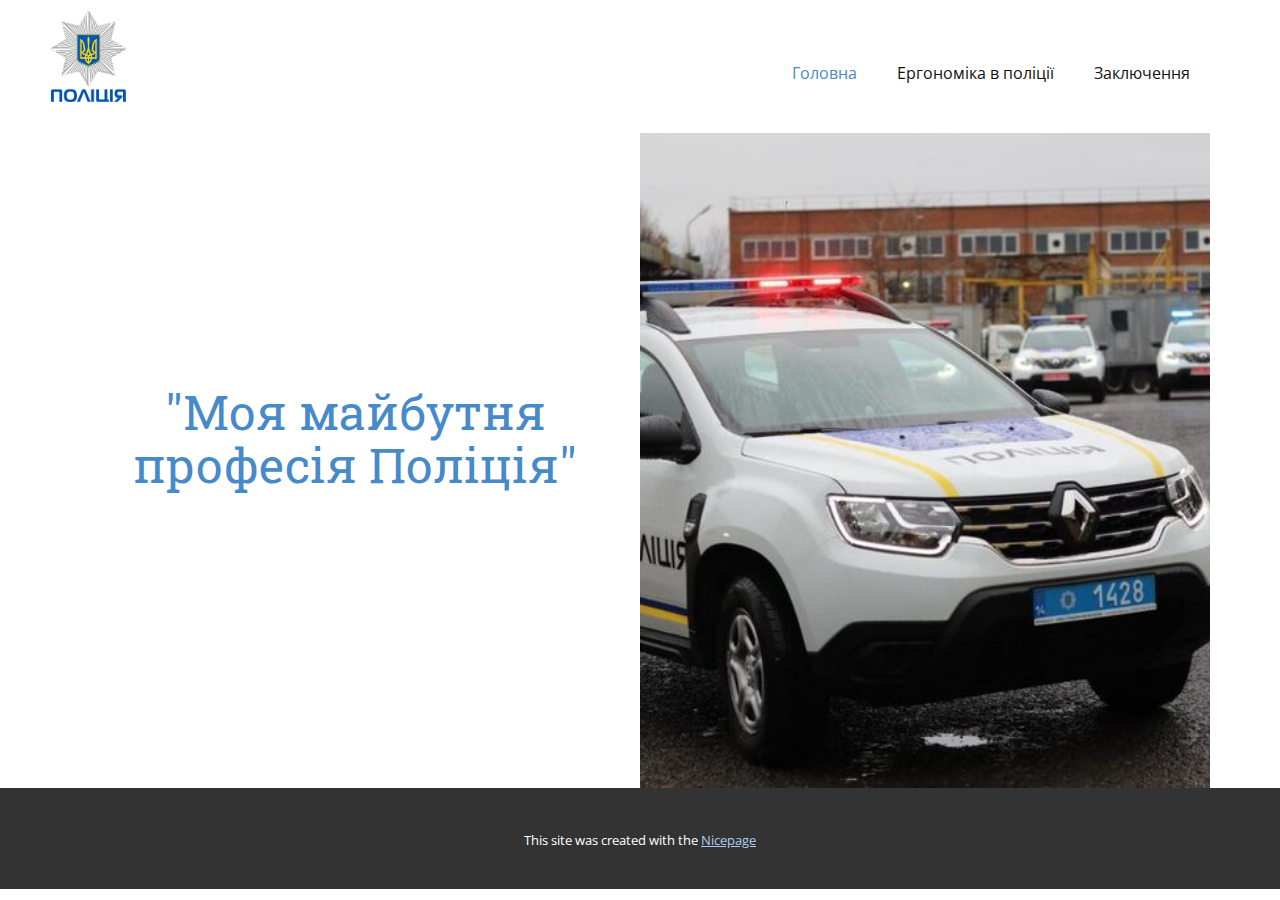
<file: site/Site1/index.html>
<!DOCTYPE html>
<html style="font-size: 16px;" lang="ru"><head>
    <meta name="viewport" content="width=device-width, initial-scale=1.0">
    <meta charset="utf-8">
    <meta name="keywords" content="​Моя майбутня професія Поліція">
    <meta name="description" content="">
    <title>Головна</title>
    <link rel="stylesheet" href="nicepage.css" media="screen">
<link rel="stylesheet" href="Головна.css" media="screen">
    <script class="u-script" type="text/javascript" src="jquery.js" defer=""></script>
    <script class="u-script" type="text/javascript" src="nicepage.js" defer=""></script>
    <meta name="generator" content="Nicepage 6.9.2, nicepage.com">
    <link id="u-theme-google-font" rel="stylesheet" href="https://fonts.googleapis.com/css?family=Roboto:100,100i,300,300i,400,400i,500,500i,700,700i,900,900i|Open+Sans:300,300i,400,400i,500,500i,600,600i,700,700i,800,800i">
    <link id="u-page-google-font" rel="stylesheet" href="https://fonts.googleapis.com/css?family=Roboto+Slab:100,200,300,400,500,600,700,800,900">
    
    
    
    <script type="application/ld+json">{
		"@context": "http://schema.org",
		"@type": "Organization",
		"name": "",
		"logo": "images/images.png"
}</script>
    <meta name="theme-color" content="#478ac9">
    <meta property="og:title" content="Головна">
    <meta property="og:type" content="website">
  <meta data-intl-tel-input-cdn-path="intlTelInput/"></head>
  <body data-home-page="Головна.html" data-home-page-title="Головна" data-path-to-root="./" data-include-products="false" class="u-body u-xl-mode" data-lang="ru"><header class=" u-border-no-bottom u-border-no-left u-border-no-right u-border-no-top u-clearfix u-header u-section-row-container" id="sec-21a7" style="background-image: none"><div class="u-section-rows">
        <div class="u-clearfix u-section-row" data-animation-name="" data-animation-duration="0" data-animation-delay="0" data-animation-direction="" id="sec-7ed1">
          <div class="u-clearfix u-sheet u-sheet-1">
            <a href="#" class="u-image u-logo u-image-1" data-image-width="204" data-image-height="247">
              <img src="images/images.png" class="u-logo-image u-logo-image-1">
            </a>
            <nav class="u-menu u-menu-one-level u-offcanvas u-menu-1">
              <div class="menu-collapse" style="font-size: 1rem; letter-spacing: 0px;">
                <a class="u-button-style u-custom-left-right-menu-spacing u-custom-padding-bottom u-custom-top-bottom-menu-spacing u-nav-link u-text-active-palette-1-base u-text-hover-palette-2-base" href="#">
                  <svg class="u-svg-link" viewBox="0 0 24 24"><use xlink:href="#menu-hamburger"></use></svg>
                  <svg class="u-svg-content" version="1.1" id="menu-hamburger" viewBox="0 0 16 16" x="0px" y="0px" xmlns:xlink="http://www.w3.org/1999/xlink" xmlns="http://www.w3.org/2000/svg"><g><rect y="1" width="16" height="2"></rect><rect y="7" width="16" height="2"></rect><rect y="13" width="16" height="2"></rect>
</g></svg>
                </a>
              </div>
              <div class="u-custom-menu u-nav-container">
                <ul class="u-nav u-unstyled u-nav-1"><li class="u-nav-item"><a class="u-button-style u-nav-link u-text-active-palette-1-base u-text-hover-palette-2-base" href="Головна.html" style="padding: 10px 20px;">Головна</a>
</li><li class="u-nav-item"><a class="u-button-style u-nav-link u-text-active-palette-1-base u-text-hover-palette-2-base" href="Ергономіка-в-поліції.html" style="padding: 10px 20px;">Ергономіка в поліції</a>
</li><li class="u-nav-item"><a class="u-button-style u-nav-link u-text-active-palette-1-base u-text-hover-palette-2-base" href="Заключення.html" style="padding: 10px 20px;">Заключення</a>
</li></ul>
              </div>
              <div class="u-custom-menu u-nav-container-collapse">
                <div class="u-black u-container-style u-inner-container-layout u-opacity u-opacity-95 u-sidenav">
                  <div class="u-inner-container-layout u-sidenav-overflow">
                    <div class="u-menu-close"></div>
                    <ul class="u-align-center u-nav u-popupmenu-items u-unstyled u-nav-2"><li class="u-nav-item"><a class="u-button-style u-nav-link" href="Головна.html">Головна</a>
</li><li class="u-nav-item"><a class="u-button-style u-nav-link" href="Ергономіка-в-поліції.html">Ергономіка в поліції</a>
</li><li class="u-nav-item"><a class="u-button-style u-nav-link" href="Заключення.html">Заключення</a>
</li></ul>
                  </div>
                </div>
                <div class="u-black u-menu-overlay u-opacity u-opacity-70"></div>
              </div>
            </nav>
          </div>
          
          
          
          
          
        </div>
        <div class="u-section-row" id="sec-7596">
          <div class="u-clearfix u-sheet u-sheet-2"></div>
          
          
          
          
          
        </div>
      </div></header> 
    <section class="u-clearfix u-container-align-center u-section-1" id="sec-7d89">
      <div class="u-clearfix u-sheet u-sheet-1">
        <div class="data-layout-selected u-clearfix u-expanded-width u-gutter-0 u-layout-wrap u-layout-wrap-1">
          <div class="u-layout" style="">
            <div class="u-layout-row" style="">
              <div class="u-align-center u-container-align-center u-container-style u-layout-cell u-left-cell u-size-30 u-size-xs-60 u-white u-layout-cell-1" src="">
                <div class="u-container-layout u-container-layout-1">
                  <h2 class="u-align-center u-custom-font u-font-roboto-slab u-text u-text-palette-1-base u-text-1">"Моя майбутня професія Поліція" </h2>
                </div>
              </div>
              <div class="u-align-center u-container-style u-image u-layout-cell u-right-cell u-size-30 u-size-xs-60 u-image-1" src="" data-image-width="843" data-image-height="500">
                <div class="u-container-layout u-valign-middle u-container-layout-2" src=""></div>
              </div>
            </div>
          </div>
        </div>
      </div>
    </section>
    
    
    
    
    <section class="u-backlink u-clearfix u-grey-80">
      <p class="u-text">
        <span>This site was created with the </span>
        <a class="u-link" href="https://nicepage.com/" target="_blank" rel="nofollow">
          <span>Nicepage</span>
        </a>
      </p>
    </section>
  
</body></html>
</file>
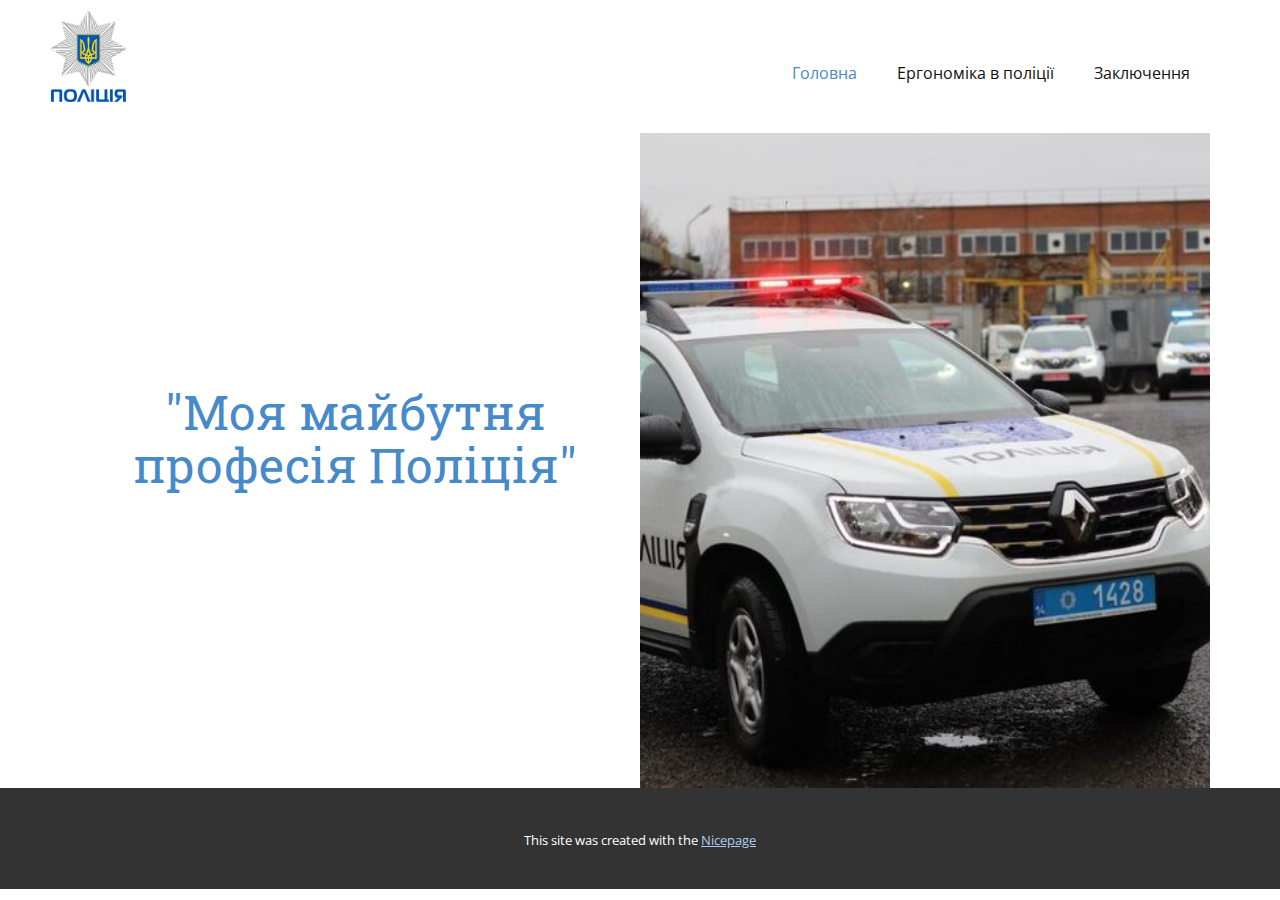
<file: site/Site1/Головна.html>
<!DOCTYPE html>
<html style="font-size: 16px;" lang="ru"><head>
    <meta name="viewport" content="width=device-width, initial-scale=1.0">
    <meta charset="utf-8">
    <meta name="keywords" content="​Моя майбутня професія Поліція">
    <meta name="description" content="">
    <title>Головна</title>
    <link rel="stylesheet" href="nicepage.css" media="screen">
<link rel="stylesheet" href="Головна.css" media="screen">
    <script class="u-script" type="text/javascript" src="jquery.js" defer=""></script>
    <script class="u-script" type="text/javascript" src="nicepage.js" defer=""></script>
    <meta name="generator" content="Nicepage 6.9.2, nicepage.com">
    <link id="u-theme-google-font" rel="stylesheet" href="https://fonts.googleapis.com/css?family=Roboto:100,100i,300,300i,400,400i,500,500i,700,700i,900,900i|Open+Sans:300,300i,400,400i,500,500i,600,600i,700,700i,800,800i">
    <link id="u-page-google-font" rel="stylesheet" href="https://fonts.googleapis.com/css?family=Roboto+Slab:100,200,300,400,500,600,700,800,900">
    
    
    
    <script type="application/ld+json">{
		"@context": "http://schema.org",
		"@type": "Organization",
		"name": "",
		"logo": "images/images.png"
}</script>
    <meta name="theme-color" content="#478ac9">
    <meta property="og:title" content="Головна">
    <meta property="og:type" content="website">
  <meta data-intl-tel-input-cdn-path="intlTelInput/"></head>
  <body data-path-to-root="./" data-include-products="false" class="u-body u-xl-mode" data-lang="ru"><header class=" u-border-no-bottom u-border-no-left u-border-no-right u-border-no-top u-clearfix u-header u-section-row-container" id="sec-21a7" style="background-image: none"><div class="u-section-rows">
        <div class="u-clearfix u-section-row" data-animation-name="" data-animation-duration="0" data-animation-delay="0" data-animation-direction="" id="sec-7ed1">
          <div class="u-clearfix u-sheet u-sheet-1">
            <a href="#" class="u-image u-logo u-image-1" data-image-width="204" data-image-height="247">
              <img src="images/images.png" class="u-logo-image u-logo-image-1">
            </a>
            <nav class="u-menu u-menu-one-level u-offcanvas u-menu-1">
              <div class="menu-collapse" style="font-size: 1rem; letter-spacing: 0px;">
                <a class="u-button-style u-custom-left-right-menu-spacing u-custom-padding-bottom u-custom-top-bottom-menu-spacing u-nav-link u-text-active-palette-1-base u-text-hover-palette-2-base" href="#">
                  <svg class="u-svg-link" viewBox="0 0 24 24"><use xlink:href="#menu-hamburger"></use></svg>
                  <svg class="u-svg-content" version="1.1" id="menu-hamburger" viewBox="0 0 16 16" x="0px" y="0px" xmlns:xlink="http://www.w3.org/1999/xlink" xmlns="http://www.w3.org/2000/svg"><g><rect y="1" width="16" height="2"></rect><rect y="7" width="16" height="2"></rect><rect y="13" width="16" height="2"></rect>
</g></svg>
                </a>
              </div>
              <div class="u-custom-menu u-nav-container">
                <ul class="u-nav u-unstyled u-nav-1"><li class="u-nav-item"><a class="u-button-style u-nav-link u-text-active-palette-1-base u-text-hover-palette-2-base" href="Головна.html" style="padding: 10px 20px;">Головна</a>
</li><li class="u-nav-item"><a class="u-button-style u-nav-link u-text-active-palette-1-base u-text-hover-palette-2-base" href="Ергономіка-в-поліції.html" style="padding: 10px 20px;">Ергономіка в поліції</a>
</li><li class="u-nav-item"><a class="u-button-style u-nav-link u-text-active-palette-1-base u-text-hover-palette-2-base" href="Заключення.html" style="padding: 10px 20px;">Заключення</a>
</li></ul>
              </div>
              <div class="u-custom-menu u-nav-container-collapse">
                <div class="u-black u-container-style u-inner-container-layout u-opacity u-opacity-95 u-sidenav">
                  <div class="u-inner-container-layout u-sidenav-overflow">
                    <div class="u-menu-close"></div>
                    <ul class="u-align-center u-nav u-popupmenu-items u-unstyled u-nav-2"><li class="u-nav-item"><a class="u-button-style u-nav-link" href="Головна.html">Головна</a>
</li><li class="u-nav-item"><a class="u-button-style u-nav-link" href="Ергономіка-в-поліції.html">Ергономіка в поліції</a>
</li><li class="u-nav-item"><a class="u-button-style u-nav-link" href="Заключення.html">Заключення</a>
</li></ul>
                  </div>
                </div>
                <div class="u-black u-menu-overlay u-opacity u-opacity-70"></div>
              </div>
            </nav>
          </div>
          
          
          
          
          
        </div>
        <div class="u-section-row" id="sec-7596">
          <div class="u-clearfix u-sheet u-sheet-2"></div>
          
          
          
          
          
        </div>
      </div></header> 
    <section class="u-clearfix u-container-align-center u-section-1" id="sec-7d89">
      <div class="u-clearfix u-sheet u-sheet-1">
        <div class="data-layout-selected u-clearfix u-expanded-width u-gutter-0 u-layout-wrap u-layout-wrap-1">
          <div class="u-layout" style="">
            <div class="u-layout-row" style="">
              <div class="u-align-center u-container-align-center u-container-style u-layout-cell u-left-cell u-size-30 u-size-xs-60 u-white u-layout-cell-1" src="">
                <div class="u-container-layout u-container-layout-1">
                  <h2 class="u-align-center u-custom-font u-font-roboto-slab u-text u-text-palette-1-base u-text-1">"Моя майбутня професія Поліція" </h2>
                </div>
              </div>
              <div class="u-align-center u-container-style u-image u-layout-cell u-right-cell u-size-30 u-size-xs-60 u-image-1" src="" data-image-width="843" data-image-height="500">
                <div class="u-container-layout u-valign-middle u-container-layout-2" src=""></div>
              </div>
            </div>
          </div>
        </div>
      </div>
    </section>
    
    
    
    
    <section class="u-backlink u-clearfix u-grey-80">
      <p class="u-text">
        <span>This site was created with the </span>
        <a class="u-link" href="https://nicepage.com/" target="_blank" rel="nofollow">
          <span>Nicepage</span>
        </a>
      </p>
    </section>
  
</body></html>
</file>
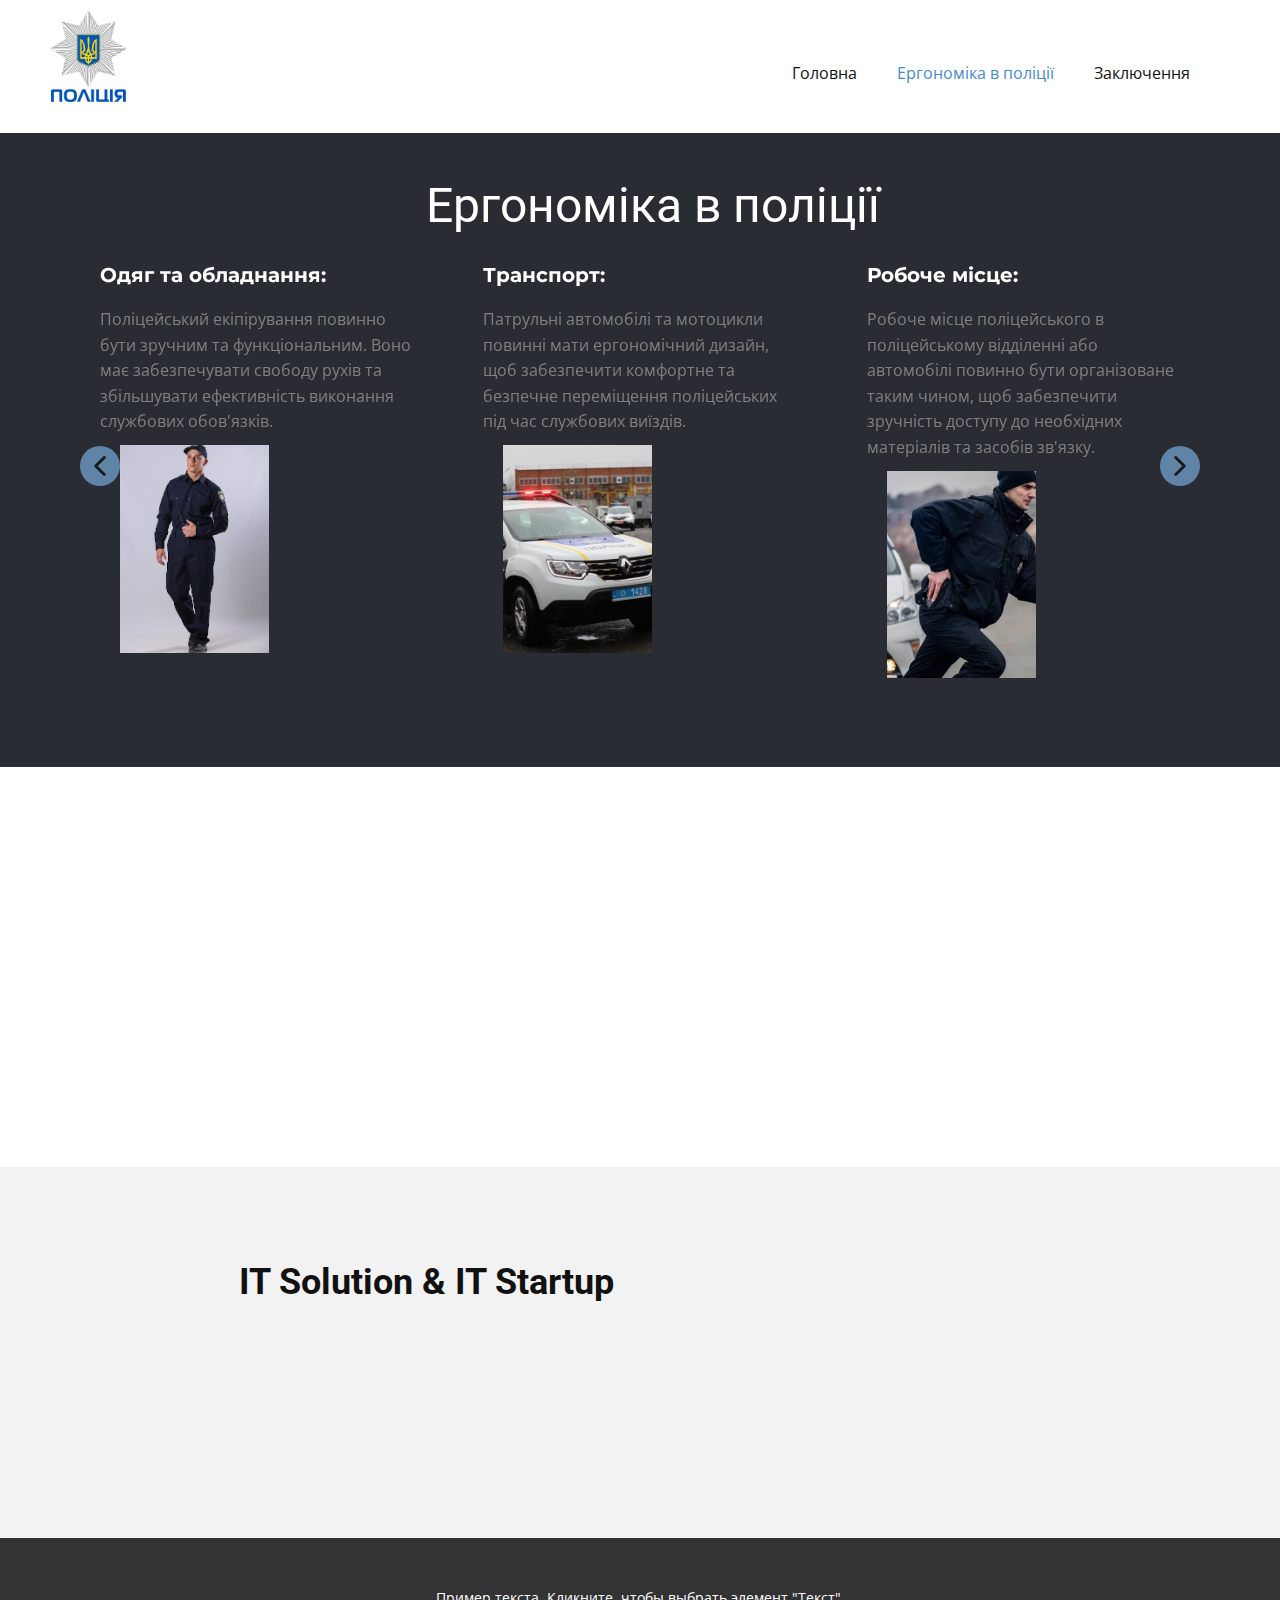
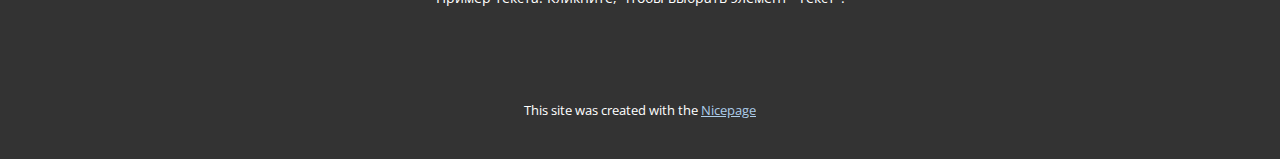
<file: site/Site1/Ергономіка-в-поліції.html>
<!DOCTYPE html>
<html style="font-size: 16px;" lang="ru"><head>
    <meta name="viewport" content="width=device-width, initial-scale=1.0">
    <meta charset="utf-8">
    <meta name="keywords" content="​​Ергономіка в поліції">
    <meta name="description" content="">
    <title>Ергономіка в поліції</title>
    <link rel="stylesheet" href="nicepage.css" media="screen">
<link rel="stylesheet" href="Ергономіка-в-поліції.css" media="screen">
    <script class="u-script" type="text/javascript" src="jquery.js" defer=""></script>
    <script class="u-script" type="text/javascript" src="nicepage.js" defer=""></script>
    <meta name="generator" content="Nicepage 6.9.2, nicepage.com">
    <link id="u-theme-google-font" rel="stylesheet" href="https://fonts.googleapis.com/css?family=Roboto:100,100i,300,300i,400,400i,500,500i,700,700i,900,900i|Open+Sans:300,300i,400,400i,500,500i,600,600i,700,700i,800,800i">
    <link id="u-page-google-font" rel="stylesheet" href="https://fonts.googleapis.com/css?family=Montserrat:100,100i,200,200i,300,300i,400,400i,500,500i,600,600i,700,700i,800,800i,900,900i">
    
    
    
    
    
    <script type="application/ld+json">{
		"@context": "http://schema.org",
		"@type": "Organization",
		"name": "",
		"logo": "images/images.png"
}</script>
    <meta name="theme-color" content="#478ac9">
    <meta property="og:title" content="Ергономіка в поліції">
    <meta property="og:type" content="website">
  <meta data-intl-tel-input-cdn-path="intlTelInput/"></head>
  <body data-path-to-root="./" data-include-products="false" class="u-body u-xl-mode" data-lang="ru"><header class=" u-border-no-bottom u-border-no-left u-border-no-right u-border-no-top u-clearfix u-header u-section-row-container" id="sec-21a7" style="background-image: none"><div class="u-section-rows">
        <div class="u-clearfix u-section-row" data-animation-name="" data-animation-duration="0" data-animation-delay="0" data-animation-direction="" id="sec-7ed1">
          <div class="u-clearfix u-sheet u-sheet-1">
            <a href="#" class="u-image u-logo u-image-1" data-image-width="204" data-image-height="247">
              <img src="images/images.png" class="u-logo-image u-logo-image-1">
            </a>
            <nav class="u-menu u-menu-one-level u-offcanvas u-menu-1">
              <div class="menu-collapse" style="font-size: 1rem; letter-spacing: 0px;">
                <a class="u-button-style u-custom-left-right-menu-spacing u-custom-padding-bottom u-custom-top-bottom-menu-spacing u-nav-link u-text-active-palette-1-base u-text-hover-palette-2-base" href="#">
                  <svg class="u-svg-link" viewBox="0 0 24 24"><use xlink:href="#menu-hamburger"></use></svg>
                  <svg class="u-svg-content" version="1.1" id="menu-hamburger" viewBox="0 0 16 16" x="0px" y="0px" xmlns:xlink="http://www.w3.org/1999/xlink" xmlns="http://www.w3.org/2000/svg"><g><rect y="1" width="16" height="2"></rect><rect y="7" width="16" height="2"></rect><rect y="13" width="16" height="2"></rect>
</g></svg>
                </a>
              </div>
              <div class="u-custom-menu u-nav-container">
                <ul class="u-nav u-unstyled u-nav-1"><li class="u-nav-item"><a class="u-button-style u-nav-link u-text-active-palette-1-base u-text-hover-palette-2-base" href="Головна.html" style="padding: 10px 20px;">Головна</a>
</li><li class="u-nav-item"><a class="u-button-style u-nav-link u-text-active-palette-1-base u-text-hover-palette-2-base" href="Ергономіка-в-поліції.html" style="padding: 10px 20px;">Ергономіка в поліції</a>
</li><li class="u-nav-item"><a class="u-button-style u-nav-link u-text-active-palette-1-base u-text-hover-palette-2-base" href="Заключення.html" style="padding: 10px 20px;">Заключення</a>
</li></ul>
              </div>
              <div class="u-custom-menu u-nav-container-collapse">
                <div class="u-black u-container-style u-inner-container-layout u-opacity u-opacity-95 u-sidenav">
                  <div class="u-inner-container-layout u-sidenav-overflow">
                    <div class="u-menu-close"></div>
                    <ul class="u-align-center u-nav u-popupmenu-items u-unstyled u-nav-2"><li class="u-nav-item"><a class="u-button-style u-nav-link" href="Головна.html">Головна</a>
</li><li class="u-nav-item"><a class="u-button-style u-nav-link" href="Ергономіка-в-поліції.html">Ергономіка в поліції</a>
</li><li class="u-nav-item"><a class="u-button-style u-nav-link" href="Заключення.html">Заключення</a>
</li></ul>
                  </div>
                </div>
                <div class="u-black u-menu-overlay u-opacity u-opacity-70"></div>
              </div>
            </nav>
          </div>
          
          
          
          
          
        </div>
        <div class="u-section-row" id="sec-7596">
          <div class="u-clearfix u-sheet u-sheet-2"></div>
          
          
          
          
          
        </div>
      </div></header>
    <section class="u-align-center u-clearfix u-palette-5-dark-3 u-section-1" id="carousel_327e">
      <div class="u-clearfix u-sheet u-sheet-1">
        <h2 class="u-align-center u-text u-text-default u-text-1" data-animation-name="customAnimationIn" data-animation-duration="1500" data-animation-delay="500"> Ергономіка в поліції</h2>
        <div class="u-expanded-width u-layout-horizontal u-list u-list-1">
          <div class="u-repeater u-repeater-1">
            <div class="u-container-style u-list-item u-repeater-item u-list-item-1" data-animation-name="customAnimationIn" data-animation-duration="1500" data-animation-delay="500">
              <div class="u-container-layout u-similar-container u-container-layout-1">
                <h3 class="u-align-left u-custom-font u-font-montserrat u-text u-text-default u-text-2"> Одяг та обладнання:</h3>
                <p class="u-align-left u-text u-text-default u-text-grey-50 u-text-3"> Поліцейський екіпірування повинно бути зручним та функціональним. Воно має забезпечувати свободу рухів та збільшувати ефективність виконання службових обов'язків.</p>
                <img class="u-image u-image-default u-image-1" src="images/unnamed.jpg" alt="" data-image-width="341" data-image-height="512">
              </div>
            </div>
            <div class="u-container-style u-list-item u-repeater-item u-list-item-2" data-animation-name="customAnimationIn" data-animation-duration="1500" data-animation-delay="500">
              <div class="u-container-layout u-similar-container u-container-layout-2">
                <h3 class="u-align-left u-custom-font u-font-montserrat u-text u-text-default u-text-4"> Транспорт:</h3>
                <p class="u-align-left u-text u-text-default u-text-grey-50 u-text-5"> Патрульні автомобілі та мотоцикли повинні мати ергономічний дизайн, щоб забезпечити комфортне та безпечне переміщення поліцейських під час службових виїздів.</p>
                <img class="u-image u-image-default u-image-2" src="images/1319858841429376575966701146304058750779797n-8fdd1ff7.jpg" alt="" data-image-width="843" data-image-height="500">
              </div>
            </div>
            <div class="u-container-style u-list-item u-repeater-item u-list-item-3" data-animation-name="customAnimationIn" data-animation-duration="1500" data-animation-delay="500">
              <div class="u-container-layout u-similar-container u-container-layout-3">
                <h3 class="u-align-left u-custom-font u-font-montserrat u-text u-text-default u-text-6"> Робоче місце:&nbsp;</h3>
                <p class="u-align-left u-text u-text-default u-text-grey-50 u-text-7">Р​обоче місце поліцейського в поліцейському відділенні або автомобілі повинно бути організоване таким чином, щоб забезпечити зручність доступу до необхідних матеріалів та засобів зв'язку.</p>
                <img class="u-image u-image-default u-image-3" src="images/77b2930------_485x299.jpg" alt="" data-image-width="485" data-image-height="299">
              </div>
            </div>
          </div>
          <a class="u-absolute-vcenter u-gallery-nav u-gallery-nav-prev u-hidden-sm u-hidden-xs u-hover-white u-icon-circle u-opacity u-opacity-70 u-palette-1-light-1 u-spacing-10 u-text-body-color u-text-hover-black u-gallery-nav-1" href="#" role="button">
            <span aria-hidden="true">
              <svg viewBox="0 0 451.847 451.847"><path d="M97.141,225.92c0-8.095,3.091-16.192,9.259-22.366L300.689,9.27c12.359-12.359,32.397-12.359,44.751,0
c12.354,12.354,12.354,32.388,0,44.748L173.525,225.92l171.903,171.909c12.354,12.354,12.354,32.391,0,44.744
c-12.354,12.365-32.386,12.365-44.745,0l-194.29-194.281C100.226,242.115,97.141,234.018,97.141,225.92z"></path></svg>
            </span>
            <span class="sr-only">
              <svg viewBox="0 0 451.847 451.847"><path d="M97.141,225.92c0-8.095,3.091-16.192,9.259-22.366L300.689,9.27c12.359-12.359,32.397-12.359,44.751,0
c12.354,12.354,12.354,32.388,0,44.748L173.525,225.92l171.903,171.909c12.354,12.354,12.354,32.391,0,44.744
c-12.354,12.365-32.386,12.365-44.745,0l-194.29-194.281C100.226,242.115,97.141,234.018,97.141,225.92z"></path></svg>
            </span>
          </a>
          <a class="u-absolute-vcenter u-gallery-nav u-gallery-nav-next u-hidden-sm u-hidden-xs u-hover-white u-icon-circle u-opacity u-opacity-70 u-palette-1-light-1 u-spacing-10 u-text-body-color u-text-hover-black u-gallery-nav-2" href="#" role="button">
            <span aria-hidden="true">
              <svg viewBox="0 0 451.846 451.847"><path d="M345.441,248.292L151.154,442.573c-12.359,12.365-32.397,12.365-44.75,0c-12.354-12.354-12.354-32.391,0-44.744
L278.318,225.92L106.409,54.017c-12.354-12.359-12.354-32.394,0-44.748c12.354-12.359,32.391-12.359,44.75,0l194.287,194.284
c6.177,6.18,9.262,14.271,9.262,22.366C354.708,234.018,351.617,242.115,345.441,248.292z"></path></svg>
            </span>
            <span class="sr-only">
              <svg viewBox="0 0 451.846 451.847"><path d="M345.441,248.292L151.154,442.573c-12.359,12.365-32.397,12.365-44.75,0c-12.354-12.354-12.354-32.391,0-44.744
L278.318,225.92L106.409,54.017c-12.354-12.359-12.354-32.394,0-44.748c12.354-12.359,32.391-12.359,44.75,0l194.287,194.284
c6.177,6.18,9.262,14.271,9.262,22.366C354.708,234.018,351.617,242.115,345.441,248.292z"></path></svg>
            </span>
          </a>
        </div>
      </div>
    </section>
    <section class="u-clearfix u-section-2" id="sec-ca3e">
      <div class="u-clearfix u-sheet u-sheet-1"></div>
    </section>
    <section class="u-clearfix u-grey-5 u-section-3" id="sec-ee4c">
      <div class="u-clearfix u-sheet u-sheet-1">
        <h3 class="u-text u-text-1">IT Solution &amp; IT Startup</h3>
      </div>
    </section>
    
    
    
    <footer class="u-align-center u-clearfix u-footer u-grey-80 u-footer" id="sec-c55f"><div class="u-clearfix u-sheet u-sheet-1">
        <p class="u-small-text u-text u-text-variant u-text-1">Пример текста. Кликните, чтобы выбрать элемент "Текст".</p>
      </div></footer>
    <section class="u-backlink u-clearfix u-grey-80">
      <p class="u-text">
        <span>This site was created with the </span>
        <a class="u-link" href="https://nicepage.com/" target="_blank" rel="nofollow">
          <span>Nicepage</span>
        </a>
      </p>
    </section>
  
</body></html>
</file>
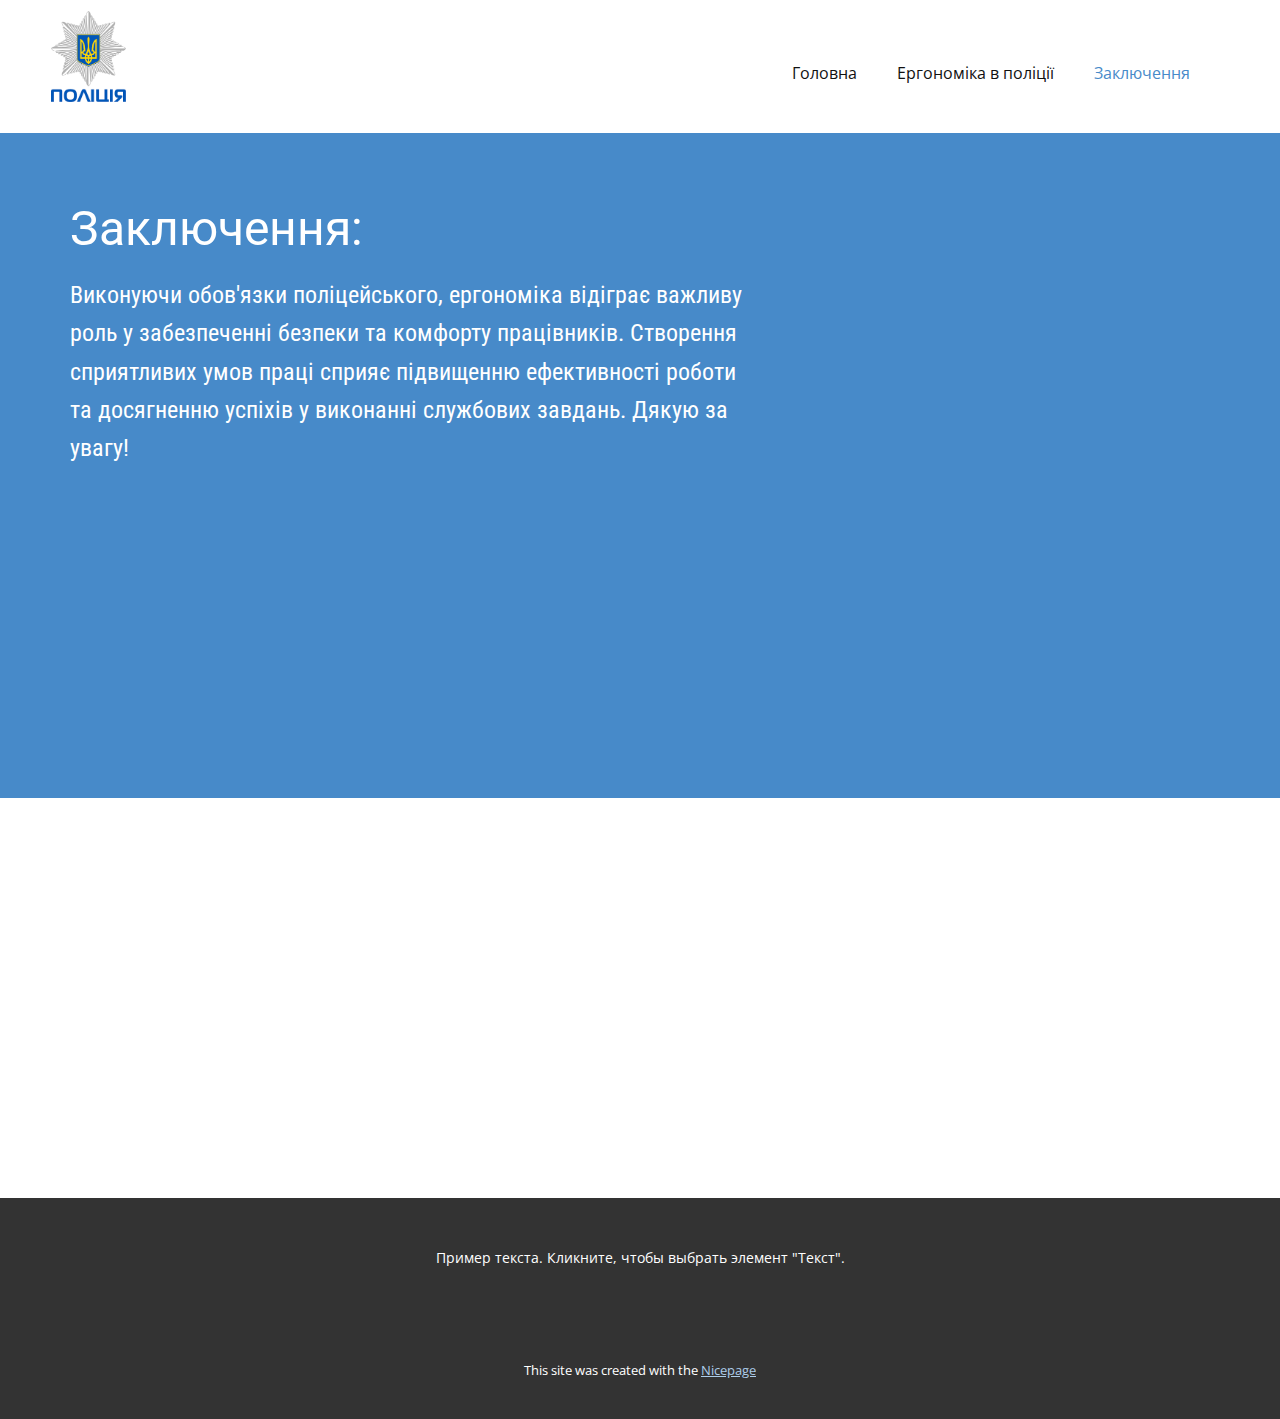
<file: site/Site1/Заключення.html>
<!DOCTYPE html>
<html style="font-size: 16px;" lang="ru"><head>
    <meta name="viewport" content="width=device-width, initial-scale=1.0">
    <meta charset="utf-8">
    <meta name="keywords" content="Заключення:">
    <meta name="description" content="">
    <title>Заключення</title>
    <link rel="stylesheet" href="nicepage.css" media="screen">
<link rel="stylesheet" href="Заключення.css" media="screen">
    <script class="u-script" type="text/javascript" src="jquery.js" defer=""></script>
    <script class="u-script" type="text/javascript" src="nicepage.js" defer=""></script>
    <meta name="generator" content="Nicepage 6.9.2, nicepage.com">
    <link id="u-theme-google-font" rel="stylesheet" href="https://fonts.googleapis.com/css?family=Roboto:100,100i,300,300i,400,400i,500,500i,700,700i,900,900i|Open+Sans:300,300i,400,400i,500,500i,600,600i,700,700i,800,800i">
    <link id="u-page-google-font" rel="stylesheet" href="https://fonts.googleapis.com/css?family=Roboto+Condensed:100,100i,200,200i,300,300i,400,400i,500,500i,600,600i,700,700i,800,800i,900,900i">
    
    
    
    
    <script type="application/ld+json">{
		"@context": "http://schema.org",
		"@type": "Organization",
		"name": "",
		"logo": "images/images.png"
}</script>
    <meta name="theme-color" content="#478ac9">
    <meta property="og:title" content="Заключення">
    <meta property="og:type" content="website">
  <meta data-intl-tel-input-cdn-path="intlTelInput/"></head>
  <body data-path-to-root="./" data-include-products="false" class="u-body u-xl-mode" data-lang="ru"><header class=" u-border-no-bottom u-border-no-left u-border-no-right u-border-no-top u-clearfix u-header u-section-row-container" id="sec-21a7" style="background-image: none"><div class="u-section-rows">
        <div class="u-clearfix u-section-row" data-animation-name="" data-animation-duration="0" data-animation-delay="0" data-animation-direction="" id="sec-7ed1">
          <div class="u-clearfix u-sheet u-sheet-1">
            <a href="#" class="u-image u-logo u-image-1" data-image-width="204" data-image-height="247">
              <img src="images/images.png" class="u-logo-image u-logo-image-1">
            </a>
            <nav class="u-menu u-menu-one-level u-offcanvas u-menu-1">
              <div class="menu-collapse" style="font-size: 1rem; letter-spacing: 0px;">
                <a class="u-button-style u-custom-left-right-menu-spacing u-custom-padding-bottom u-custom-top-bottom-menu-spacing u-nav-link u-text-active-palette-1-base u-text-hover-palette-2-base" href="#">
                  <svg class="u-svg-link" viewBox="0 0 24 24"><use xlink:href="#menu-hamburger"></use></svg>
                  <svg class="u-svg-content" version="1.1" id="menu-hamburger" viewBox="0 0 16 16" x="0px" y="0px" xmlns:xlink="http://www.w3.org/1999/xlink" xmlns="http://www.w3.org/2000/svg"><g><rect y="1" width="16" height="2"></rect><rect y="7" width="16" height="2"></rect><rect y="13" width="16" height="2"></rect>
</g></svg>
                </a>
              </div>
              <div class="u-custom-menu u-nav-container">
                <ul class="u-nav u-unstyled u-nav-1"><li class="u-nav-item"><a class="u-button-style u-nav-link u-text-active-palette-1-base u-text-hover-palette-2-base" href="Головна.html" style="padding: 10px 20px;">Головна</a>
</li><li class="u-nav-item"><a class="u-button-style u-nav-link u-text-active-palette-1-base u-text-hover-palette-2-base" href="Ергономіка-в-поліції.html" style="padding: 10px 20px;">Ергономіка в поліції</a>
</li><li class="u-nav-item"><a class="u-button-style u-nav-link u-text-active-palette-1-base u-text-hover-palette-2-base" href="Заключення.html" style="padding: 10px 20px;">Заключення</a>
</li></ul>
              </div>
              <div class="u-custom-menu u-nav-container-collapse">
                <div class="u-black u-container-style u-inner-container-layout u-opacity u-opacity-95 u-sidenav">
                  <div class="u-inner-container-layout u-sidenav-overflow">
                    <div class="u-menu-close"></div>
                    <ul class="u-align-center u-nav u-popupmenu-items u-unstyled u-nav-2"><li class="u-nav-item"><a class="u-button-style u-nav-link" href="Головна.html">Головна</a>
</li><li class="u-nav-item"><a class="u-button-style u-nav-link" href="Ергономіка-в-поліції.html">Ергономіка в поліції</a>
</li><li class="u-nav-item"><a class="u-button-style u-nav-link" href="Заключення.html">Заключення</a>
</li></ul>
                  </div>
                </div>
                <div class="u-black u-menu-overlay u-opacity u-opacity-70"></div>
              </div>
            </nav>
          </div>
          
          
          
          
          
        </div>
        <div class="u-section-row" id="sec-7596">
          <div class="u-clearfix u-sheet u-sheet-2"></div>
          
          
          
          
          
        </div>
      </div></header>
    <section class="u-clearfix u-container-align-left u-palette-1-base u-section-1" id="carousel_2466">
      <div class="u-clearfix u-sheet u-sheet-1">
        <h2 class="u-align-left u-text u-text-default u-text-1" data-animation-name="customAnimationIn" data-animation-duration="2000" data-animation-delay="0">Заключення:</h2>
        <p class="u-align-left u-custom-font u-font-roboto-condensed u-text u-text-2"> Виконуючи обов'язки поліцейського, ергономіка відіграє важливу роль у забезпеченні безпеки та комфорту працівників. Створення сприятливих умов праці сприяє підвищенню ефективності роботи та досягненню успіхів у виконанні службових завдань. Дякую за увагу!<br>
          <br>
          <br>
        </p>
      </div>
    </section>
    <section class="u-clearfix u-section-2" id="sec-09cf">
      <div class="u-clearfix u-sheet u-sheet-1"></div>
    </section>
    
    
    
    <footer class="u-align-center u-clearfix u-footer u-grey-80 u-footer" id="sec-c55f"><div class="u-clearfix u-sheet u-sheet-1">
        <p class="u-small-text u-text u-text-variant u-text-1">Пример текста. Кликните, чтобы выбрать элемент "Текст".</p>
      </div></footer>
    <section class="u-backlink u-clearfix u-grey-80">
      <p class="u-text">
        <span>This site was created with the </span>
        <a class="u-link" href="https://nicepage.com/" target="_blank" rel="nofollow">
          <span>Nicepage</span>
        </a>
      </p>
    </section>
  
</body></html>
</file>
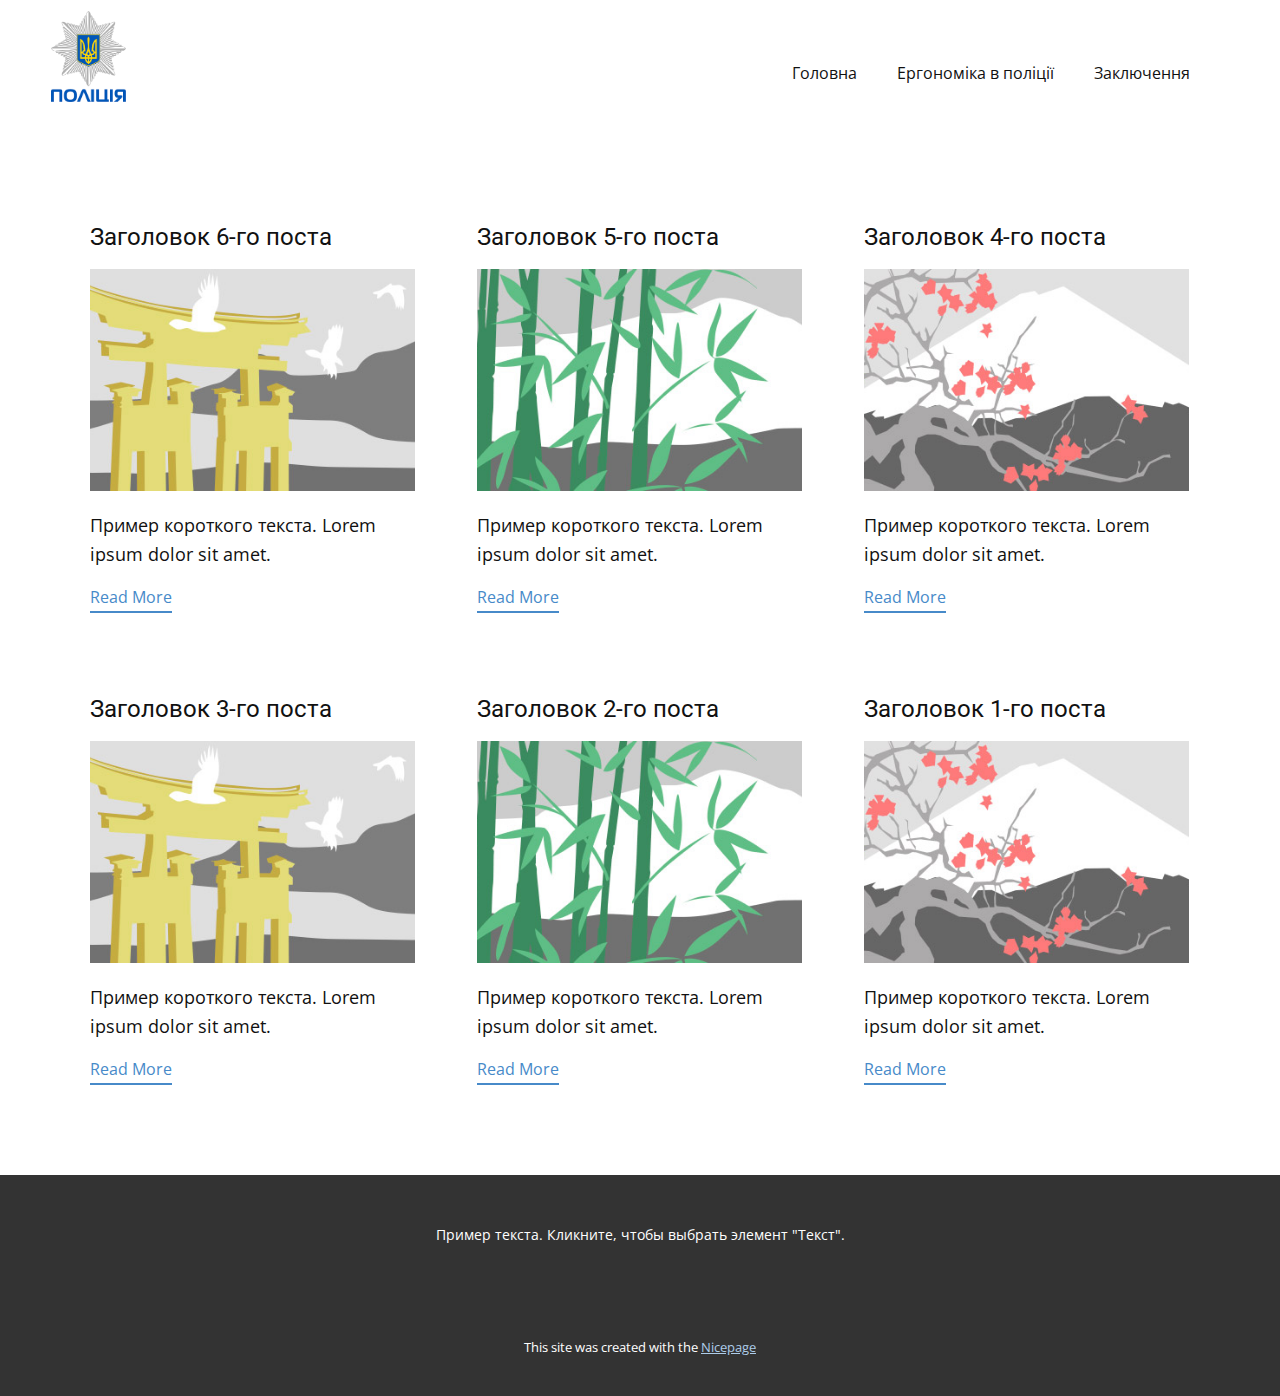
<file: site/Site1/blog/blog.html>
<!DOCTYPE html>
<html style="font-size: 16px;" lang="ru"><head>
    <meta name="viewport" content="width=device-width, initial-scale=1.0">
    <meta charset="utf-8">
    <meta name="keywords" content="">
    <meta name="description" content="">
    <title>Блог</title>
    <link rel="stylesheet" href="../nicepage.css" media="screen">
<link rel="stylesheet" href="../Blog-Template.css" media="screen">
    <script class="u-script" type="text/javascript" src="../jquery.js" defer=""></script>
    <script class="u-script" type="text/javascript" src="../nicepage.js" defer=""></script>
    <meta name="generator" content="Nicepage 6.9.2, nicepage.com">
    <link id="u-theme-google-font" rel="stylesheet" href="https://fonts.googleapis.com/css?family=Roboto:100,100i,300,300i,400,400i,500,500i,700,700i,900,900i|Open+Sans:300,300i,400,400i,500,500i,600,600i,700,700i,800,800i">
    
    
    
    <script type="application/ld+json">{
		"@context": "http://schema.org",
		"@type": "Organization",
		"name": "",
		"logo": "images/images.png"
}</script>
    <meta name="theme-color" content="#478ac9">
  <meta data-intl-tel-input-cdn-path="intlTelInput/"></head>
  <body data-path-to-root="./" data-include-products="false" class="u-body u-xl-mode" data-lang="ru"><header class=" u-border-no-bottom u-border-no-left u-border-no-right u-border-no-top u-clearfix u-header u-section-row-container" id="sec-21a7" style="background-image: none"><div class="u-section-rows">
        <div class="u-clearfix u-section-row" data-animation-name="" data-animation-duration="0" data-animation-delay="0" data-animation-direction="" id="sec-7ed1">
          <div class="u-clearfix u-sheet u-sheet-1">
            <a href="#" class="u-image u-logo u-image-1" data-image-width="204" data-image-height="247">
              <img src="../images/images.png" class="u-logo-image u-logo-image-1">
            </a>
            <nav class="u-menu u-menu-one-level u-offcanvas u-menu-1">
              <div class="menu-collapse" style="font-size: 1rem; letter-spacing: 0px;">
                <a class="u-button-style u-custom-left-right-menu-spacing u-custom-padding-bottom u-custom-top-bottom-menu-spacing u-nav-link u-text-active-palette-1-base u-text-hover-palette-2-base" href="#">
                  <svg class="u-svg-link" viewBox="0 0 24 24"><use xlink:href="#menu-hamburger"></use></svg>
                  <svg class="u-svg-content" version="1.1" id="menu-hamburger" viewBox="0 0 16 16" x="0px" y="0px" xmlns:xlink="http://www.w3.org/1999/xlink" xmlns="http://www.w3.org/2000/svg"><g><rect y="1" width="16" height="2"></rect><rect y="7" width="16" height="2"></rect><rect y="13" width="16" height="2"></rect>
</g></svg>
                </a>
              </div>
              <div class="u-custom-menu u-nav-container">
                <ul class="u-nav u-unstyled u-nav-1"><li class="u-nav-item"><a class="u-button-style u-nav-link u-text-active-palette-1-base u-text-hover-palette-2-base" href="../Головна.html" style="padding: 10px 20px;">Головна</a>
</li><li class="u-nav-item"><a class="u-button-style u-nav-link u-text-active-palette-1-base u-text-hover-palette-2-base" href="../Ергономіка-в-поліції.html" style="padding: 10px 20px;">Ергономіка в поліції</a>
</li><li class="u-nav-item"><a class="u-button-style u-nav-link u-text-active-palette-1-base u-text-hover-palette-2-base" href="../Заключення.html" style="padding: 10px 20px;">Заключення</a>
</li></ul>
              </div>
              <div class="u-custom-menu u-nav-container-collapse">
                <div class="u-black u-container-style u-inner-container-layout u-opacity u-opacity-95 u-sidenav">
                  <div class="u-inner-container-layout u-sidenav-overflow">
                    <div class="u-menu-close"></div>
                    <ul class="u-align-center u-nav u-popupmenu-items u-unstyled u-nav-2"><li class="u-nav-item"><a class="u-button-style u-nav-link" href="../Головна.html">Головна</a>
</li><li class="u-nav-item"><a class="u-button-style u-nav-link" href="../Ергономіка-в-поліції.html">Ергономіка в поліції</a>
</li><li class="u-nav-item"><a class="u-button-style u-nav-link" href="../Заключення.html">Заключення</a>
</li></ul>
                  </div>
                </div>
                <div class="u-black u-menu-overlay u-opacity u-opacity-70"></div>
              </div>
            </nav>
          </div>
          
          
          
          
          
        </div>
        <div class="u-section-row" id="sec-7596">
          <div class="u-clearfix u-sheet u-sheet-2"></div>
          
          
          
          
          
        </div>
      </div></header>
    <section class="u-clearfix u-section-1" id="sec-143d">
      <div class="u-clearfix u-sheet u-valign-middle u-sheet-1"><!--blog--><!--blog_options_json--><!--{"type":"Recent","source":"","tags":"","count":""}--><!--/blog_options_json-->
        <div class="u-blog u-expanded-width u-repeater u-repeater-1"><!--blog_post-->
          <div class="u-blog-post u-container-style u-repeater-item u-white u-repeater-item-1">
            <div class="u-container-layout u-similar-container u-valign-top u-container-layout-1"><!--blog_post_header-->
              <h4 class="u-blog-control u-text u-text-1">
                <a class="u-post-header-link" href="../blog/пост-5.html">Заголовок 6-го поста</a>
              </h4><!--/blog_post_header--><!--blog_post_image-->
              <a class="u-post-header-link" href="../blog/пост-5.html"><img alt="" class="u-blog-control u-expanded-width u-image u-image-default u-image-1" src="../images/8ad73f3c.jpeg"></a><!--/blog_post_image--><!--blog_post_content-->
              <div class="u-blog-control u-post-content u-text u-text-2 fr-view">Пример короткого текста. Lorem ipsum dolor sit amet.</div><!--/blog_post_content--><!--blog_post_readmore-->
              <a href="../blog/пост-5.html" class="u-blog-control u-border-2 u-border-palette-1-base u-btn u-btn-rectangle u-button-style u-none u-btn-1"><!--blog_post_readmore_content--><!--options_json--><!--{"content":"Read More","defaultValue":"Читать дальше"}--><!--/options_json-->Read More<!--/blog_post_readmore_content--></a><!--/blog_post_readmore-->
            </div>
          </div><div class="u-blog-post u-container-style u-repeater-item u-video-cover u-white">
            <div class="u-container-layout u-similar-container u-valign-top u-container-layout-2"><!--blog_post_header-->
              <h4 class="u-blog-control u-text u-text-3">
                <a class="u-post-header-link" href="../blog/пост-4.html">Заголовок 5-го поста</a>
              </h4><!--/blog_post_header--><!--blog_post_image-->
              <a class="u-post-header-link" href="../blog/пост-4.html"><img alt="" class="u-blog-control u-expanded-width u-image u-image-default u-image-2" src="../images/68f64b9d.jpeg"></a><!--/blog_post_image--><!--blog_post_content-->
              <div class="u-blog-control u-post-content u-text u-text-4 fr-view">Пример короткого текста. Lorem ipsum dolor sit amet.</div><!--/blog_post_content--><!--blog_post_readmore-->
              <a href="../blog/пост-4.html" class="u-blog-control u-border-2 u-border-palette-1-base u-btn u-btn-rectangle u-button-style u-none u-btn-2"><!--blog_post_readmore_content--><!--options_json--><!--{"content":"Read More","defaultValue":"Читать дальше"}--><!--/options_json-->Read More<!--/blog_post_readmore_content--></a><!--/blog_post_readmore-->
            </div>
          </div><div class="u-blog-post u-container-style u-repeater-item u-video-cover u-white">
            <div class="u-container-layout u-similar-container u-valign-top u-container-layout-3"><!--blog_post_header-->
              <h4 class="u-blog-control u-text u-text-5">
                <a class="u-post-header-link" href="../blog/пост-3.html">Заголовок 4-го поста</a>
              </h4><!--/blog_post_header--><!--blog_post_image-->
              <a class="u-post-header-link" href="../blog/пост-3.html"><img alt="" class="u-blog-control u-expanded-width u-image u-image-default u-image-3" src="../images/0fd3416c.jpeg"></a><!--/blog_post_image--><!--blog_post_content-->
              <div class="u-blog-control u-post-content u-text u-text-6 fr-view">Пример короткого текста. Lorem ipsum dolor sit amet.</div><!--/blog_post_content--><!--blog_post_readmore-->
              <a href="../blog/пост-3.html" class="u-blog-control u-border-2 u-border-palette-1-base u-btn u-btn-rectangle u-button-style u-none u-btn-3"><!--blog_post_readmore_content--><!--options_json--><!--{"content":"Read More","defaultValue":"Читать дальше"}--><!--/options_json-->Read More<!--/blog_post_readmore_content--></a><!--/blog_post_readmore-->
            </div>
          </div><div class="u-blog-post u-container-style u-repeater-item u-white u-repeater-item-1">
            <div class="u-container-layout u-similar-container u-valign-top u-container-layout-1"><!--blog_post_header-->
              <h4 class="u-blog-control u-text u-text-1">
                <a class="u-post-header-link" href="../blog/пост-2.html">Заголовок 3-го поста</a>
              </h4><!--/blog_post_header--><!--blog_post_image-->
              <a class="u-post-header-link" href="../blog/пост-2.html"><img alt="" class="u-blog-control u-expanded-width u-image u-image-default u-image-1" src="../images/8ad73f3c.jpeg"></a><!--/blog_post_image--><!--blog_post_content-->
              <div class="u-blog-control u-post-content u-text u-text-2 fr-view">Пример короткого текста. Lorem ipsum dolor sit amet.</div><!--/blog_post_content--><!--blog_post_readmore-->
              <a href="../blog/пост-2.html" class="u-blog-control u-border-2 u-border-palette-1-base u-btn u-btn-rectangle u-button-style u-none u-btn-1"><!--blog_post_readmore_content--><!--options_json--><!--{"content":"Read More","defaultValue":"Читать дальше"}--><!--/options_json-->Read More<!--/blog_post_readmore_content--></a><!--/blog_post_readmore-->
            </div>
          </div><div class="u-blog-post u-container-style u-repeater-item u-video-cover u-white">
            <div class="u-container-layout u-similar-container u-valign-top u-container-layout-2"><!--blog_post_header-->
              <h4 class="u-blog-control u-text u-text-3">
                <a class="u-post-header-link" href="../blog/пост-1.html">Заголовок 2-го поста</a>
              </h4><!--/blog_post_header--><!--blog_post_image-->
              <a class="u-post-header-link" href="../blog/пост-1.html"><img alt="" class="u-blog-control u-expanded-width u-image u-image-default u-image-2" src="../images/68f64b9d.jpeg"></a><!--/blog_post_image--><!--blog_post_content-->
              <div class="u-blog-control u-post-content u-text u-text-4 fr-view">Пример короткого текста. Lorem ipsum dolor sit amet.</div><!--/blog_post_content--><!--blog_post_readmore-->
              <a href="../blog/пост-1.html" class="u-blog-control u-border-2 u-border-palette-1-base u-btn u-btn-rectangle u-button-style u-none u-btn-2"><!--blog_post_readmore_content--><!--options_json--><!--{"content":"Read More","defaultValue":"Читать дальше"}--><!--/options_json-->Read More<!--/blog_post_readmore_content--></a><!--/blog_post_readmore-->
            </div>
          </div><div class="u-blog-post u-container-style u-repeater-item u-video-cover u-white">
            <div class="u-container-layout u-similar-container u-valign-top u-container-layout-3"><!--blog_post_header-->
              <h4 class="u-blog-control u-text u-text-5">
                <a class="u-post-header-link" href="../blog/пост.html">Заголовок 1-го поста</a>
              </h4><!--/blog_post_header--><!--blog_post_image-->
              <a class="u-post-header-link" href="../blog/пост.html"><img alt="" class="u-blog-control u-expanded-width u-image u-image-default u-image-3" src="../images/0fd3416c.jpeg"></a><!--/blog_post_image--><!--blog_post_content-->
              <div class="u-blog-control u-post-content u-text u-text-6 fr-view">Пример короткого текста. Lorem ipsum dolor sit amet.</div><!--/blog_post_content--><!--blog_post_readmore-->
              <a href="../blog/пост.html" class="u-blog-control u-border-2 u-border-palette-1-base u-btn u-btn-rectangle u-button-style u-none u-btn-3"><!--blog_post_readmore_content--><!--options_json--><!--{"content":"Read More","defaultValue":"Читать дальше"}--><!--/options_json-->Read More<!--/blog_post_readmore_content--></a><!--/blog_post_readmore-->
            </div>
          </div><!--/blog_post--><!--blog_post-->
          <!--/blog_post--><!--blog_post-->
          <!--/blog_post-->
        </div><!--/blog-->
      </div>
    </section>
    
    
    
    <footer class="u-align-center u-clearfix u-footer u-grey-80 u-footer" id="sec-c55f"><div class="u-clearfix u-sheet u-sheet-1">
        <p class="u-small-text u-text u-text-variant u-text-1">Пример текста. Кликните, чтобы выбрать элемент "Текст".</p>
      </div></footer>
    <section class="u-backlink u-clearfix u-grey-80">
      <p class="u-text">
        <span>This site was created with the </span>
        <a class="u-link" href="https://nicepage.com/" target="_blank" rel="nofollow">
          <span>Nicepage</span>
        </a>
      </p>
    </section>
  
</body></html>
</file>
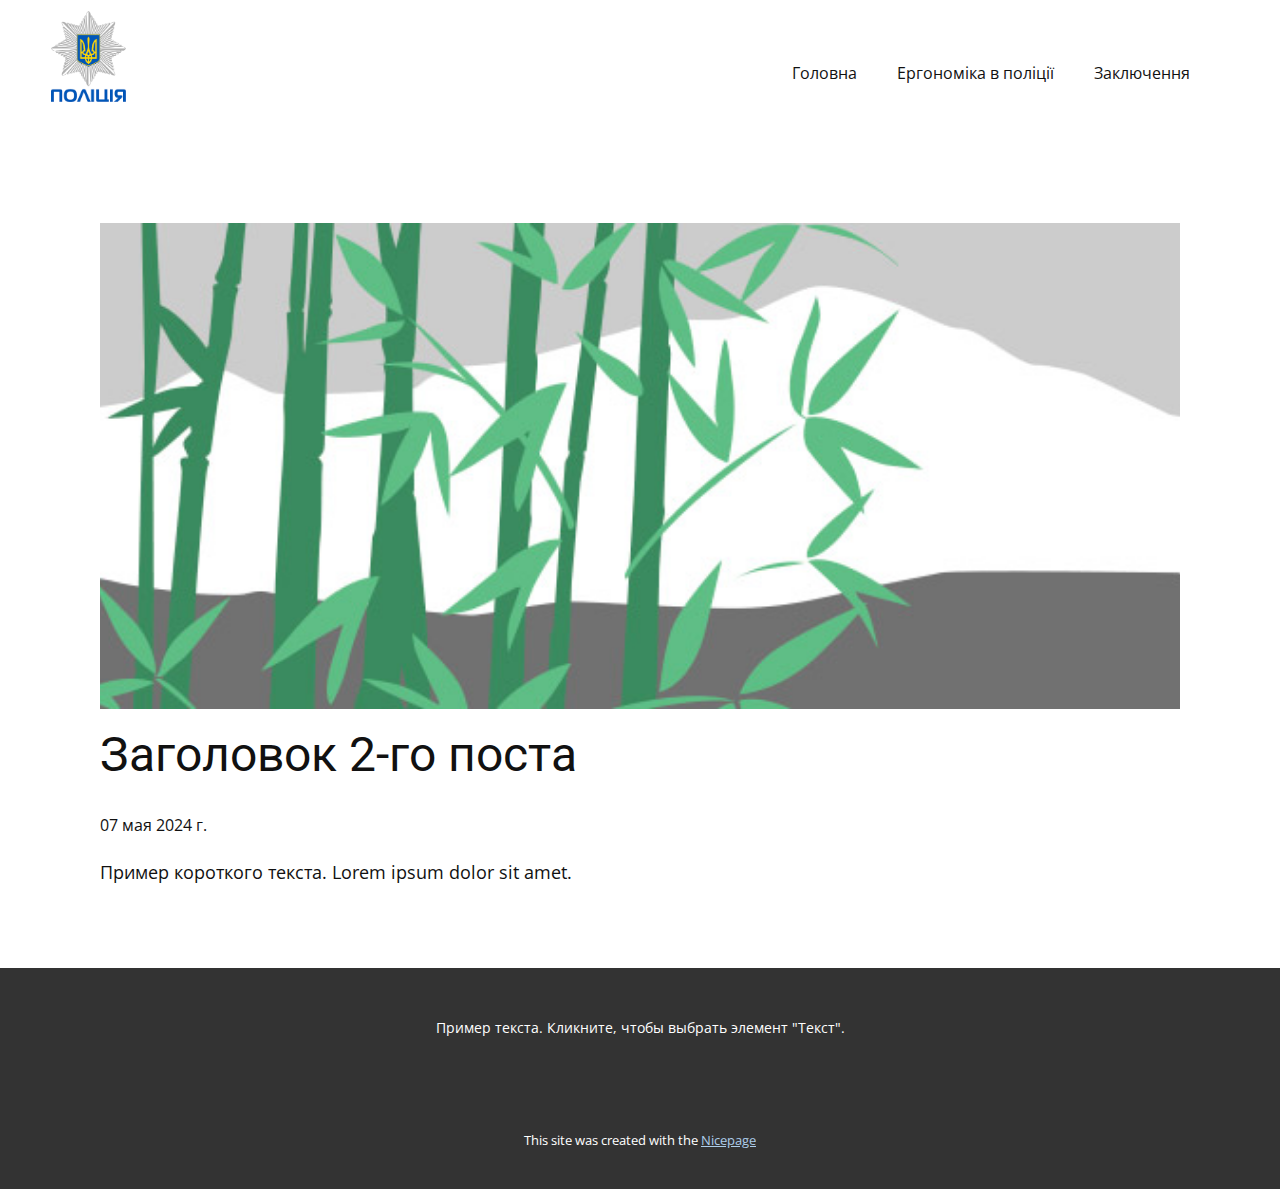
<file: site/Site1/blog/пост-1.html>
<!DOCTYPE html>
<html style="font-size: 16px;" lang="ru"><head>
    <meta name="viewport" content="width=device-width, initial-scale=1.0">
    <meta charset="utf-8">
    <meta name="keywords" content="Заголовок 1-го поста">
    <meta name="description" content="">
    <title>Заголовок 2-го поста</title>
    <link rel="stylesheet" href="../nicepage.css" media="screen">
<link rel="stylesheet" href="../Post-Template.css" media="screen">
    <script class="u-script" type="text/javascript" src="../jquery.js" defer=""></script>
    <script class="u-script" type="text/javascript" src="../nicepage.js" defer=""></script>
    <meta name="generator" content="Nicepage 6.9.2, nicepage.com">
    <link id="u-theme-google-font" rel="stylesheet" href="https://fonts.googleapis.com/css?family=Roboto:100,100i,300,300i,400,400i,500,500i,700,700i,900,900i|Open+Sans:300,300i,400,400i,500,500i,600,600i,700,700i,800,800i">
    
    
    
    <script type="application/ld+json">{
		"@context": "http://schema.org",
		"@type": "Organization",
		"name": "",
		"logo": "images/images.png"
}</script>
    <meta name="theme-color" content="#478ac9">
  <meta data-intl-tel-input-cdn-path="intlTelInput/"></head>
  <body data-path-to-root="./" data-include-products="false" class="u-body u-xl-mode" data-lang="ru"><header class=" u-border-no-bottom u-border-no-left u-border-no-right u-border-no-top u-clearfix u-header u-section-row-container" id="sec-21a7" style="background-image: none"><div class="u-section-rows">
        <div class="u-clearfix u-section-row" data-animation-name="" data-animation-duration="0" data-animation-delay="0" data-animation-direction="" id="sec-7ed1">
          <div class="u-clearfix u-sheet u-sheet-1">
            <a href="#" class="u-image u-logo u-image-1" data-image-width="204" data-image-height="247">
              <img src="../images/images.png" class="u-logo-image u-logo-image-1">
            </a>
            <nav class="u-menu u-menu-one-level u-offcanvas u-menu-1">
              <div class="menu-collapse" style="font-size: 1rem; letter-spacing: 0px;">
                <a class="u-button-style u-custom-left-right-menu-spacing u-custom-padding-bottom u-custom-top-bottom-menu-spacing u-nav-link u-text-active-palette-1-base u-text-hover-palette-2-base" href="#">
                  <svg class="u-svg-link" viewBox="0 0 24 24"><use xlink:href="#menu-hamburger"></use></svg>
                  <svg class="u-svg-content" version="1.1" id="menu-hamburger" viewBox="0 0 16 16" x="0px" y="0px" xmlns:xlink="http://www.w3.org/1999/xlink" xmlns="http://www.w3.org/2000/svg"><g><rect y="1" width="16" height="2"></rect><rect y="7" width="16" height="2"></rect><rect y="13" width="16" height="2"></rect>
</g></svg>
                </a>
              </div>
              <div class="u-custom-menu u-nav-container">
                <ul class="u-nav u-unstyled u-nav-1"><li class="u-nav-item"><a class="u-button-style u-nav-link u-text-active-palette-1-base u-text-hover-palette-2-base" href="../Головна.html" style="padding: 10px 20px;">Головна</a>
</li><li class="u-nav-item"><a class="u-button-style u-nav-link u-text-active-palette-1-base u-text-hover-palette-2-base" href="../Ергономіка-в-поліції.html" style="padding: 10px 20px;">Ергономіка в поліції</a>
</li><li class="u-nav-item"><a class="u-button-style u-nav-link u-text-active-palette-1-base u-text-hover-palette-2-base" href="../Заключення.html" style="padding: 10px 20px;">Заключення</a>
</li></ul>
              </div>
              <div class="u-custom-menu u-nav-container-collapse">
                <div class="u-black u-container-style u-inner-container-layout u-opacity u-opacity-95 u-sidenav">
                  <div class="u-inner-container-layout u-sidenav-overflow">
                    <div class="u-menu-close"></div>
                    <ul class="u-align-center u-nav u-popupmenu-items u-unstyled u-nav-2"><li class="u-nav-item"><a class="u-button-style u-nav-link" href="../Головна.html">Головна</a>
</li><li class="u-nav-item"><a class="u-button-style u-nav-link" href="../Ергономіка-в-поліції.html">Ергономіка в поліції</a>
</li><li class="u-nav-item"><a class="u-button-style u-nav-link" href="../Заключення.html">Заключення</a>
</li></ul>
                  </div>
                </div>
                <div class="u-black u-menu-overlay u-opacity u-opacity-70"></div>
              </div>
            </nav>
          </div>
          
          
          
          
          
        </div>
        <div class="u-section-row" id="sec-7596">
          <div class="u-clearfix u-sheet u-sheet-2"></div>
          
          
          
          
          
        </div>
      </div></header>
    <section class="u-align-center u-clearfix u-section-1" id="sec-17bd">
      <div class="u-clearfix u-sheet u-valign-middle-md u-valign-middle-sm u-valign-middle-xs u-sheet-1"><!--post_details--><!--post_details_options_json--><!--{"source":""}--><!--/post_details_options_json--><!--blog_post-->
        <div class="u-container-style u-expanded-width u-post-details u-post-details-1">
          <div class="u-container-layout u-valign-middle u-container-layout-1"><!--blog_post_image-->
            <img alt="" class="u-blog-control u-expanded-width u-image u-image-default u-image-1" src="../images/68f64b9d.jpeg"><!--/blog_post_image--><!--blog_post_header-->
            <h2 class="u-blog-control u-text u-text-1">Заголовок 2-го поста</h2><!--/blog_post_header--><!--blog_post_metadata-->
            <div class="u-blog-control u-metadata u-metadata-1"><!--blog_post_metadata_date-->
              <span class="u-meta-date u-meta-icon">07 мая 2024 г.</span><!--/blog_post_metadata_date--><!--blog_post_metadata_category-->
              <!--/blog_post_metadata_category--><!--blog_post_metadata_comments-->
              <!--/blog_post_metadata_comments-->
            </div><!--/blog_post_metadata--><!--blog_post_content-->
            <div class="u-align-justify u-blog-control u-post-content u-text u-text-2 fr-view">
  Пример короткого текста. Lorem ipsum dolor sit amet.
  </div><!--/blog_post_content-->
          </div>
        </div><!--/blog_post--><!--/post_details-->
      </div>
    </section>
    
    
    
    <footer class="u-align-center u-clearfix u-footer u-grey-80 u-footer" id="sec-c55f"><div class="u-clearfix u-sheet u-sheet-1">
        <p class="u-small-text u-text u-text-variant u-text-1">Пример текста. Кликните, чтобы выбрать элемент "Текст".</p>
      </div></footer>
    <section class="u-backlink u-clearfix u-grey-80">
      <p class="u-text">
        <span>This site was created with the </span>
        <a class="u-link" href="https://nicepage.com/" target="_blank" rel="nofollow">
          <span>Nicepage</span>
        </a>
      </p>
    </section>
  
</body></html>
</file>
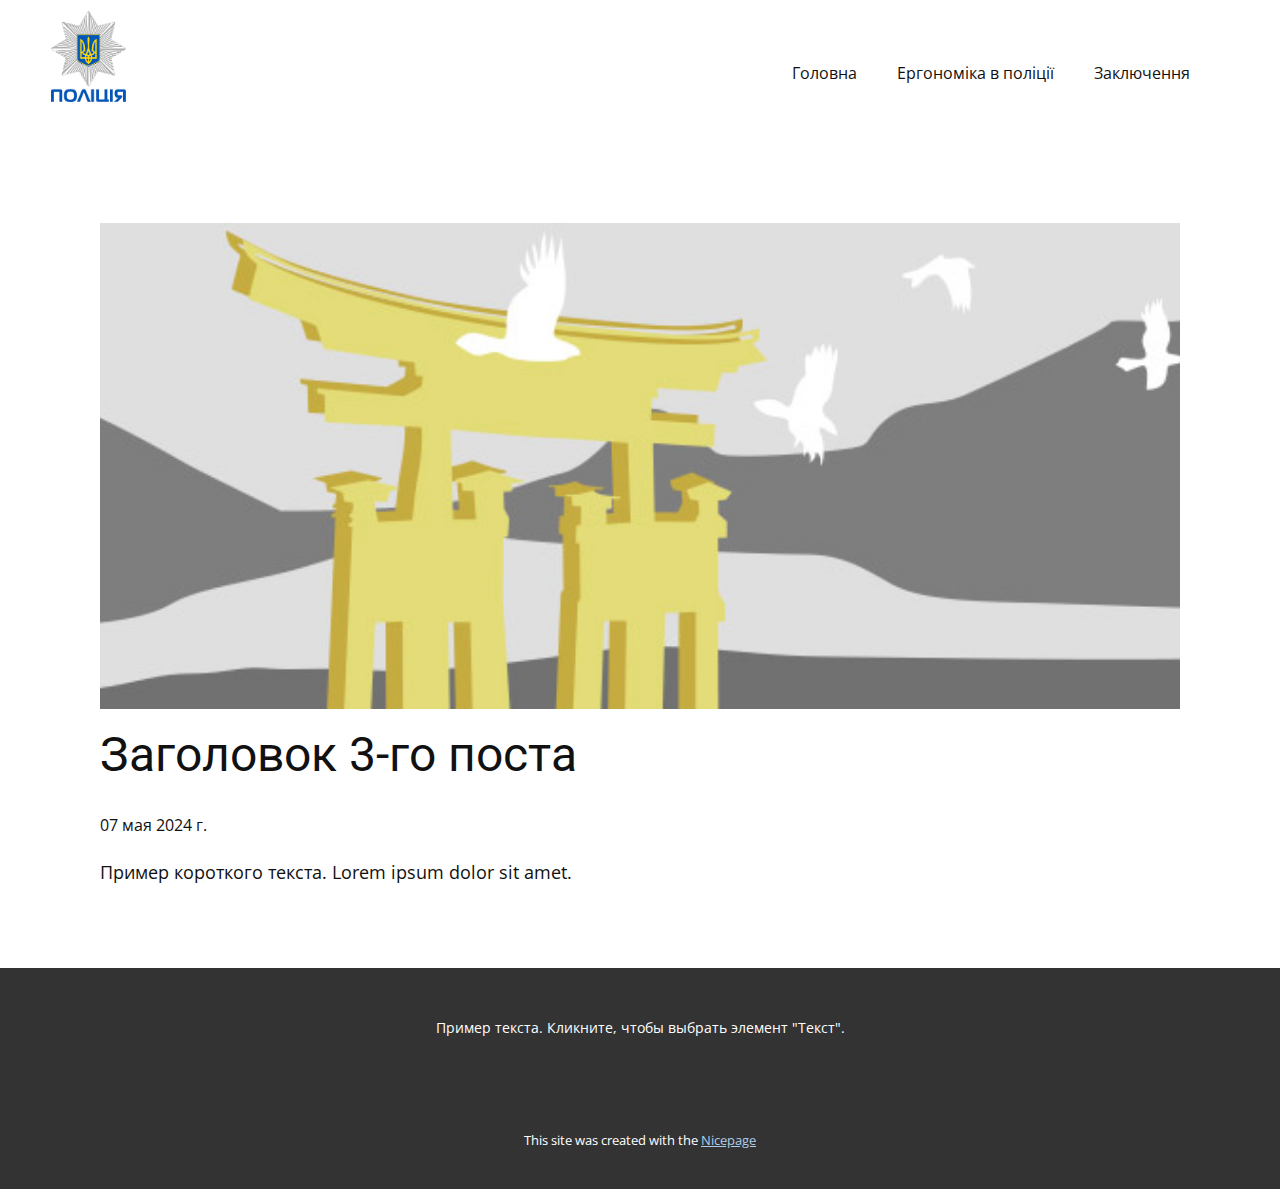
<file: site/Site1/blog/пост-2.html>
<!DOCTYPE html>
<html style="font-size: 16px;" lang="ru"><head>
    <meta name="viewport" content="width=device-width, initial-scale=1.0">
    <meta charset="utf-8">
    <meta name="keywords" content="Заголовок 1-го поста">
    <meta name="description" content="">
    <title>Заголовок 3-го поста</title>
    <link rel="stylesheet" href="../nicepage.css" media="screen">
<link rel="stylesheet" href="../Post-Template.css" media="screen">
    <script class="u-script" type="text/javascript" src="../jquery.js" defer=""></script>
    <script class="u-script" type="text/javascript" src="../nicepage.js" defer=""></script>
    <meta name="generator" content="Nicepage 6.9.2, nicepage.com">
    <link id="u-theme-google-font" rel="stylesheet" href="https://fonts.googleapis.com/css?family=Roboto:100,100i,300,300i,400,400i,500,500i,700,700i,900,900i|Open+Sans:300,300i,400,400i,500,500i,600,600i,700,700i,800,800i">
    
    
    
    <script type="application/ld+json">{
		"@context": "http://schema.org",
		"@type": "Organization",
		"name": "",
		"logo": "images/images.png"
}</script>
    <meta name="theme-color" content="#478ac9">
  <meta data-intl-tel-input-cdn-path="intlTelInput/"></head>
  <body data-path-to-root="./" data-include-products="false" class="u-body u-xl-mode" data-lang="ru"><header class=" u-border-no-bottom u-border-no-left u-border-no-right u-border-no-top u-clearfix u-header u-section-row-container" id="sec-21a7" style="background-image: none"><div class="u-section-rows">
        <div class="u-clearfix u-section-row" data-animation-name="" data-animation-duration="0" data-animation-delay="0" data-animation-direction="" id="sec-7ed1">
          <div class="u-clearfix u-sheet u-sheet-1">
            <a href="#" class="u-image u-logo u-image-1" data-image-width="204" data-image-height="247">
              <img src="../images/images.png" class="u-logo-image u-logo-image-1">
            </a>
            <nav class="u-menu u-menu-one-level u-offcanvas u-menu-1">
              <div class="menu-collapse" style="font-size: 1rem; letter-spacing: 0px;">
                <a class="u-button-style u-custom-left-right-menu-spacing u-custom-padding-bottom u-custom-top-bottom-menu-spacing u-nav-link u-text-active-palette-1-base u-text-hover-palette-2-base" href="#">
                  <svg class="u-svg-link" viewBox="0 0 24 24"><use xlink:href="#menu-hamburger"></use></svg>
                  <svg class="u-svg-content" version="1.1" id="menu-hamburger" viewBox="0 0 16 16" x="0px" y="0px" xmlns:xlink="http://www.w3.org/1999/xlink" xmlns="http://www.w3.org/2000/svg"><g><rect y="1" width="16" height="2"></rect><rect y="7" width="16" height="2"></rect><rect y="13" width="16" height="2"></rect>
</g></svg>
                </a>
              </div>
              <div class="u-custom-menu u-nav-container">
                <ul class="u-nav u-unstyled u-nav-1"><li class="u-nav-item"><a class="u-button-style u-nav-link u-text-active-palette-1-base u-text-hover-palette-2-base" href="../Головна.html" style="padding: 10px 20px;">Головна</a>
</li><li class="u-nav-item"><a class="u-button-style u-nav-link u-text-active-palette-1-base u-text-hover-palette-2-base" href="../Ергономіка-в-поліції.html" style="padding: 10px 20px;">Ергономіка в поліції</a>
</li><li class="u-nav-item"><a class="u-button-style u-nav-link u-text-active-palette-1-base u-text-hover-palette-2-base" href="../Заключення.html" style="padding: 10px 20px;">Заключення</a>
</li></ul>
              </div>
              <div class="u-custom-menu u-nav-container-collapse">
                <div class="u-black u-container-style u-inner-container-layout u-opacity u-opacity-95 u-sidenav">
                  <div class="u-inner-container-layout u-sidenav-overflow">
                    <div class="u-menu-close"></div>
                    <ul class="u-align-center u-nav u-popupmenu-items u-unstyled u-nav-2"><li class="u-nav-item"><a class="u-button-style u-nav-link" href="../Головна.html">Головна</a>
</li><li class="u-nav-item"><a class="u-button-style u-nav-link" href="../Ергономіка-в-поліції.html">Ергономіка в поліції</a>
</li><li class="u-nav-item"><a class="u-button-style u-nav-link" href="../Заключення.html">Заключення</a>
</li></ul>
                  </div>
                </div>
                <div class="u-black u-menu-overlay u-opacity u-opacity-70"></div>
              </div>
            </nav>
          </div>
          
          
          
          
          
        </div>
        <div class="u-section-row" id="sec-7596">
          <div class="u-clearfix u-sheet u-sheet-2"></div>
          
          
          
          
          
        </div>
      </div></header>
    <section class="u-align-center u-clearfix u-section-1" id="sec-17bd">
      <div class="u-clearfix u-sheet u-valign-middle-md u-valign-middle-sm u-valign-middle-xs u-sheet-1"><!--post_details--><!--post_details_options_json--><!--{"source":""}--><!--/post_details_options_json--><!--blog_post-->
        <div class="u-container-style u-expanded-width u-post-details u-post-details-1">
          <div class="u-container-layout u-valign-middle u-container-layout-1"><!--blog_post_image-->
            <img alt="" class="u-blog-control u-expanded-width u-image u-image-default u-image-1" src="../images/8ad73f3c.jpeg"><!--/blog_post_image--><!--blog_post_header-->
            <h2 class="u-blog-control u-text u-text-1">Заголовок 3-го поста</h2><!--/blog_post_header--><!--blog_post_metadata-->
            <div class="u-blog-control u-metadata u-metadata-1"><!--blog_post_metadata_date-->
              <span class="u-meta-date u-meta-icon">07 мая 2024 г.</span><!--/blog_post_metadata_date--><!--blog_post_metadata_category-->
              <!--/blog_post_metadata_category--><!--blog_post_metadata_comments-->
              <!--/blog_post_metadata_comments-->
            </div><!--/blog_post_metadata--><!--blog_post_content-->
            <div class="u-align-justify u-blog-control u-post-content u-text u-text-2 fr-view">
  Пример короткого текста. Lorem ipsum dolor sit amet.
  </div><!--/blog_post_content-->
          </div>
        </div><!--/blog_post--><!--/post_details-->
      </div>
    </section>
    
    
    
    <footer class="u-align-center u-clearfix u-footer u-grey-80 u-footer" id="sec-c55f"><div class="u-clearfix u-sheet u-sheet-1">
        <p class="u-small-text u-text u-text-variant u-text-1">Пример текста. Кликните, чтобы выбрать элемент "Текст".</p>
      </div></footer>
    <section class="u-backlink u-clearfix u-grey-80">
      <p class="u-text">
        <span>This site was created with the </span>
        <a class="u-link" href="https://nicepage.com/" target="_blank" rel="nofollow">
          <span>Nicepage</span>
        </a>
      </p>
    </section>
  
</body></html>
</file>
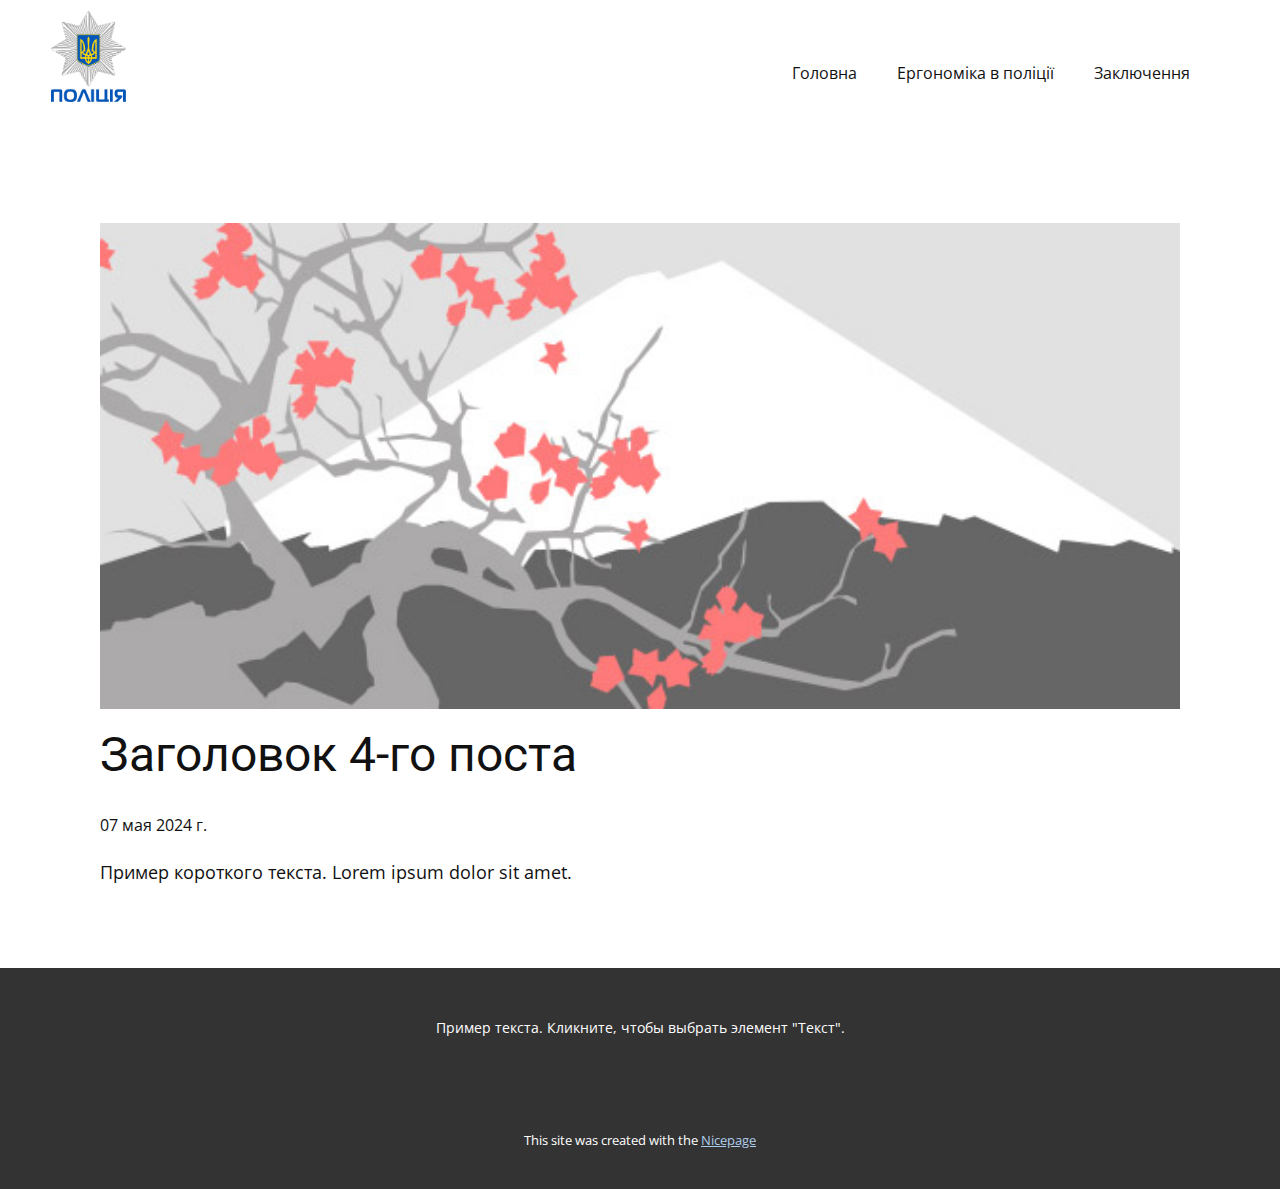
<file: site/Site1/blog/пост-3.html>
<!DOCTYPE html>
<html style="font-size: 16px;" lang="ru"><head>
    <meta name="viewport" content="width=device-width, initial-scale=1.0">
    <meta charset="utf-8">
    <meta name="keywords" content="Заголовок 1-го поста">
    <meta name="description" content="">
    <title>Заголовок 4-го поста</title>
    <link rel="stylesheet" href="../nicepage.css" media="screen">
<link rel="stylesheet" href="../Post-Template.css" media="screen">
    <script class="u-script" type="text/javascript" src="../jquery.js" defer=""></script>
    <script class="u-script" type="text/javascript" src="../nicepage.js" defer=""></script>
    <meta name="generator" content="Nicepage 6.9.2, nicepage.com">
    <link id="u-theme-google-font" rel="stylesheet" href="https://fonts.googleapis.com/css?family=Roboto:100,100i,300,300i,400,400i,500,500i,700,700i,900,900i|Open+Sans:300,300i,400,400i,500,500i,600,600i,700,700i,800,800i">
    
    
    
    <script type="application/ld+json">{
		"@context": "http://schema.org",
		"@type": "Organization",
		"name": "",
		"logo": "images/images.png"
}</script>
    <meta name="theme-color" content="#478ac9">
  <meta data-intl-tel-input-cdn-path="intlTelInput/"></head>
  <body data-path-to-root="./" data-include-products="false" class="u-body u-xl-mode" data-lang="ru"><header class=" u-border-no-bottom u-border-no-left u-border-no-right u-border-no-top u-clearfix u-header u-section-row-container" id="sec-21a7" style="background-image: none"><div class="u-section-rows">
        <div class="u-clearfix u-section-row" data-animation-name="" data-animation-duration="0" data-animation-delay="0" data-animation-direction="" id="sec-7ed1">
          <div class="u-clearfix u-sheet u-sheet-1">
            <a href="#" class="u-image u-logo u-image-1" data-image-width="204" data-image-height="247">
              <img src="../images/images.png" class="u-logo-image u-logo-image-1">
            </a>
            <nav class="u-menu u-menu-one-level u-offcanvas u-menu-1">
              <div class="menu-collapse" style="font-size: 1rem; letter-spacing: 0px;">
                <a class="u-button-style u-custom-left-right-menu-spacing u-custom-padding-bottom u-custom-top-bottom-menu-spacing u-nav-link u-text-active-palette-1-base u-text-hover-palette-2-base" href="#">
                  <svg class="u-svg-link" viewBox="0 0 24 24"><use xlink:href="#menu-hamburger"></use></svg>
                  <svg class="u-svg-content" version="1.1" id="menu-hamburger" viewBox="0 0 16 16" x="0px" y="0px" xmlns:xlink="http://www.w3.org/1999/xlink" xmlns="http://www.w3.org/2000/svg"><g><rect y="1" width="16" height="2"></rect><rect y="7" width="16" height="2"></rect><rect y="13" width="16" height="2"></rect>
</g></svg>
                </a>
              </div>
              <div class="u-custom-menu u-nav-container">
                <ul class="u-nav u-unstyled u-nav-1"><li class="u-nav-item"><a class="u-button-style u-nav-link u-text-active-palette-1-base u-text-hover-palette-2-base" href="../Головна.html" style="padding: 10px 20px;">Головна</a>
</li><li class="u-nav-item"><a class="u-button-style u-nav-link u-text-active-palette-1-base u-text-hover-palette-2-base" href="../Ергономіка-в-поліції.html" style="padding: 10px 20px;">Ергономіка в поліції</a>
</li><li class="u-nav-item"><a class="u-button-style u-nav-link u-text-active-palette-1-base u-text-hover-palette-2-base" href="../Заключення.html" style="padding: 10px 20px;">Заключення</a>
</li></ul>
              </div>
              <div class="u-custom-menu u-nav-container-collapse">
                <div class="u-black u-container-style u-inner-container-layout u-opacity u-opacity-95 u-sidenav">
                  <div class="u-inner-container-layout u-sidenav-overflow">
                    <div class="u-menu-close"></div>
                    <ul class="u-align-center u-nav u-popupmenu-items u-unstyled u-nav-2"><li class="u-nav-item"><a class="u-button-style u-nav-link" href="../Головна.html">Головна</a>
</li><li class="u-nav-item"><a class="u-button-style u-nav-link" href="../Ергономіка-в-поліції.html">Ергономіка в поліції</a>
</li><li class="u-nav-item"><a class="u-button-style u-nav-link" href="../Заключення.html">Заключення</a>
</li></ul>
                  </div>
                </div>
                <div class="u-black u-menu-overlay u-opacity u-opacity-70"></div>
              </div>
            </nav>
          </div>
          
          
          
          
          
        </div>
        <div class="u-section-row" id="sec-7596">
          <div class="u-clearfix u-sheet u-sheet-2"></div>
          
          
          
          
          
        </div>
      </div></header>
    <section class="u-align-center u-clearfix u-section-1" id="sec-17bd">
      <div class="u-clearfix u-sheet u-valign-middle-md u-valign-middle-sm u-valign-middle-xs u-sheet-1"><!--post_details--><!--post_details_options_json--><!--{"source":""}--><!--/post_details_options_json--><!--blog_post-->
        <div class="u-container-style u-expanded-width u-post-details u-post-details-1">
          <div class="u-container-layout u-valign-middle u-container-layout-1"><!--blog_post_image-->
            <img alt="" class="u-blog-control u-expanded-width u-image u-image-default u-image-1" src="../images/0fd3416c.jpeg"><!--/blog_post_image--><!--blog_post_header-->
            <h2 class="u-blog-control u-text u-text-1">Заголовок 4-го поста</h2><!--/blog_post_header--><!--blog_post_metadata-->
            <div class="u-blog-control u-metadata u-metadata-1"><!--blog_post_metadata_date-->
              <span class="u-meta-date u-meta-icon">07 мая 2024 г.</span><!--/blog_post_metadata_date--><!--blog_post_metadata_category-->
              <!--/blog_post_metadata_category--><!--blog_post_metadata_comments-->
              <!--/blog_post_metadata_comments-->
            </div><!--/blog_post_metadata--><!--blog_post_content-->
            <div class="u-align-justify u-blog-control u-post-content u-text u-text-2 fr-view">
  Пример короткого текста. Lorem ipsum dolor sit amet.
  </div><!--/blog_post_content-->
          </div>
        </div><!--/blog_post--><!--/post_details-->
      </div>
    </section>
    
    
    
    <footer class="u-align-center u-clearfix u-footer u-grey-80 u-footer" id="sec-c55f"><div class="u-clearfix u-sheet u-sheet-1">
        <p class="u-small-text u-text u-text-variant u-text-1">Пример текста. Кликните, чтобы выбрать элемент "Текст".</p>
      </div></footer>
    <section class="u-backlink u-clearfix u-grey-80">
      <p class="u-text">
        <span>This site was created with the </span>
        <a class="u-link" href="https://nicepage.com/" target="_blank" rel="nofollow">
          <span>Nicepage</span>
        </a>
      </p>
    </section>
  
</body></html>
</file>
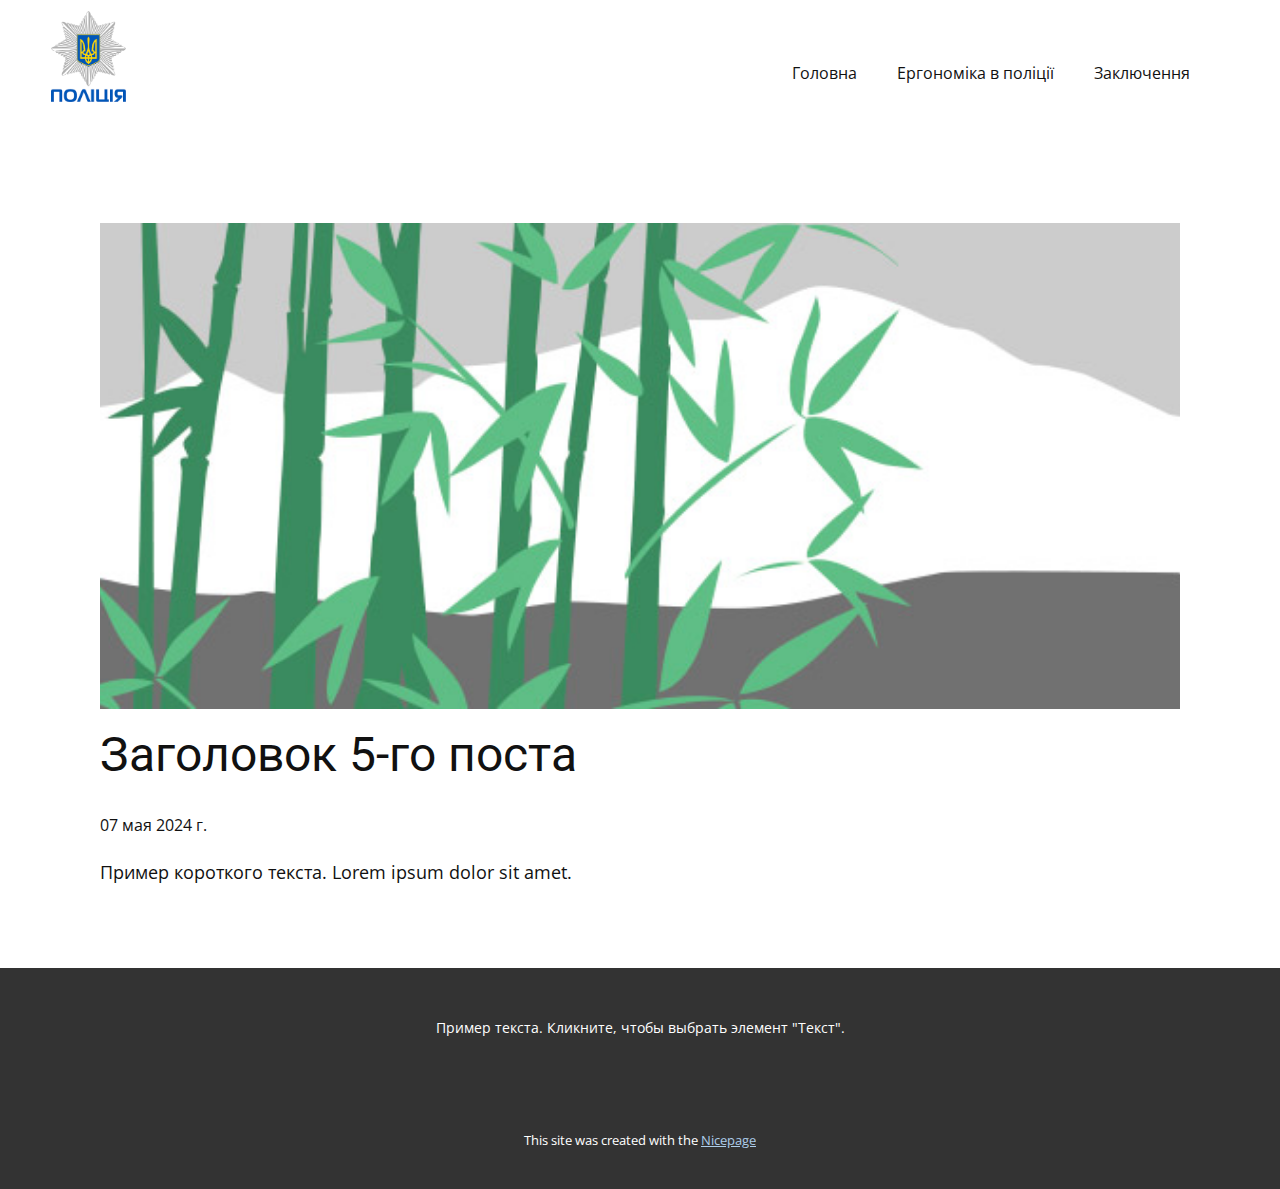
<file: site/Site1/blog/пост-4.html>
<!DOCTYPE html>
<html style="font-size: 16px;" lang="ru"><head>
    <meta name="viewport" content="width=device-width, initial-scale=1.0">
    <meta charset="utf-8">
    <meta name="keywords" content="Заголовок 1-го поста">
    <meta name="description" content="">
    <title>Заголовок 5-го поста</title>
    <link rel="stylesheet" href="../nicepage.css" media="screen">
<link rel="stylesheet" href="../Post-Template.css" media="screen">
    <script class="u-script" type="text/javascript" src="../jquery.js" defer=""></script>
    <script class="u-script" type="text/javascript" src="../nicepage.js" defer=""></script>
    <meta name="generator" content="Nicepage 6.9.2, nicepage.com">
    <link id="u-theme-google-font" rel="stylesheet" href="https://fonts.googleapis.com/css?family=Roboto:100,100i,300,300i,400,400i,500,500i,700,700i,900,900i|Open+Sans:300,300i,400,400i,500,500i,600,600i,700,700i,800,800i">
    
    
    
    <script type="application/ld+json">{
		"@context": "http://schema.org",
		"@type": "Organization",
		"name": "",
		"logo": "images/images.png"
}</script>
    <meta name="theme-color" content="#478ac9">
  <meta data-intl-tel-input-cdn-path="intlTelInput/"></head>
  <body data-path-to-root="./" data-include-products="false" class="u-body u-xl-mode" data-lang="ru"><header class=" u-border-no-bottom u-border-no-left u-border-no-right u-border-no-top u-clearfix u-header u-section-row-container" id="sec-21a7" style="background-image: none"><div class="u-section-rows">
        <div class="u-clearfix u-section-row" data-animation-name="" data-animation-duration="0" data-animation-delay="0" data-animation-direction="" id="sec-7ed1">
          <div class="u-clearfix u-sheet u-sheet-1">
            <a href="#" class="u-image u-logo u-image-1" data-image-width="204" data-image-height="247">
              <img src="../images/images.png" class="u-logo-image u-logo-image-1">
            </a>
            <nav class="u-menu u-menu-one-level u-offcanvas u-menu-1">
              <div class="menu-collapse" style="font-size: 1rem; letter-spacing: 0px;">
                <a class="u-button-style u-custom-left-right-menu-spacing u-custom-padding-bottom u-custom-top-bottom-menu-spacing u-nav-link u-text-active-palette-1-base u-text-hover-palette-2-base" href="#">
                  <svg class="u-svg-link" viewBox="0 0 24 24"><use xlink:href="#menu-hamburger"></use></svg>
                  <svg class="u-svg-content" version="1.1" id="menu-hamburger" viewBox="0 0 16 16" x="0px" y="0px" xmlns:xlink="http://www.w3.org/1999/xlink" xmlns="http://www.w3.org/2000/svg"><g><rect y="1" width="16" height="2"></rect><rect y="7" width="16" height="2"></rect><rect y="13" width="16" height="2"></rect>
</g></svg>
                </a>
              </div>
              <div class="u-custom-menu u-nav-container">
                <ul class="u-nav u-unstyled u-nav-1"><li class="u-nav-item"><a class="u-button-style u-nav-link u-text-active-palette-1-base u-text-hover-palette-2-base" href="../Головна.html" style="padding: 10px 20px;">Головна</a>
</li><li class="u-nav-item"><a class="u-button-style u-nav-link u-text-active-palette-1-base u-text-hover-palette-2-base" href="../Ергономіка-в-поліції.html" style="padding: 10px 20px;">Ергономіка в поліції</a>
</li><li class="u-nav-item"><a class="u-button-style u-nav-link u-text-active-palette-1-base u-text-hover-palette-2-base" href="../Заключення.html" style="padding: 10px 20px;">Заключення</a>
</li></ul>
              </div>
              <div class="u-custom-menu u-nav-container-collapse">
                <div class="u-black u-container-style u-inner-container-layout u-opacity u-opacity-95 u-sidenav">
                  <div class="u-inner-container-layout u-sidenav-overflow">
                    <div class="u-menu-close"></div>
                    <ul class="u-align-center u-nav u-popupmenu-items u-unstyled u-nav-2"><li class="u-nav-item"><a class="u-button-style u-nav-link" href="../Головна.html">Головна</a>
</li><li class="u-nav-item"><a class="u-button-style u-nav-link" href="../Ергономіка-в-поліції.html">Ергономіка в поліції</a>
</li><li class="u-nav-item"><a class="u-button-style u-nav-link" href="../Заключення.html">Заключення</a>
</li></ul>
                  </div>
                </div>
                <div class="u-black u-menu-overlay u-opacity u-opacity-70"></div>
              </div>
            </nav>
          </div>
          
          
          
          
          
        </div>
        <div class="u-section-row" id="sec-7596">
          <div class="u-clearfix u-sheet u-sheet-2"></div>
          
          
          
          
          
        </div>
      </div></header>
    <section class="u-align-center u-clearfix u-section-1" id="sec-17bd">
      <div class="u-clearfix u-sheet u-valign-middle-md u-valign-middle-sm u-valign-middle-xs u-sheet-1"><!--post_details--><!--post_details_options_json--><!--{"source":""}--><!--/post_details_options_json--><!--blog_post-->
        <div class="u-container-style u-expanded-width u-post-details u-post-details-1">
          <div class="u-container-layout u-valign-middle u-container-layout-1"><!--blog_post_image-->
            <img alt="" class="u-blog-control u-expanded-width u-image u-image-default u-image-1" src="../images/68f64b9d.jpeg"><!--/blog_post_image--><!--blog_post_header-->
            <h2 class="u-blog-control u-text u-text-1">Заголовок 5-го поста</h2><!--/blog_post_header--><!--blog_post_metadata-->
            <div class="u-blog-control u-metadata u-metadata-1"><!--blog_post_metadata_date-->
              <span class="u-meta-date u-meta-icon">07 мая 2024 г.</span><!--/blog_post_metadata_date--><!--blog_post_metadata_category-->
              <!--/blog_post_metadata_category--><!--blog_post_metadata_comments-->
              <!--/blog_post_metadata_comments-->
            </div><!--/blog_post_metadata--><!--blog_post_content-->
            <div class="u-align-justify u-blog-control u-post-content u-text u-text-2 fr-view">
  Пример короткого текста. Lorem ipsum dolor sit amet.
  </div><!--/blog_post_content-->
          </div>
        </div><!--/blog_post--><!--/post_details-->
      </div>
    </section>
    
    
    
    <footer class="u-align-center u-clearfix u-footer u-grey-80 u-footer" id="sec-c55f"><div class="u-clearfix u-sheet u-sheet-1">
        <p class="u-small-text u-text u-text-variant u-text-1">Пример текста. Кликните, чтобы выбрать элемент "Текст".</p>
      </div></footer>
    <section class="u-backlink u-clearfix u-grey-80">
      <p class="u-text">
        <span>This site was created with the </span>
        <a class="u-link" href="https://nicepage.com/" target="_blank" rel="nofollow">
          <span>Nicepage</span>
        </a>
      </p>
    </section>
  
</body></html>
</file>
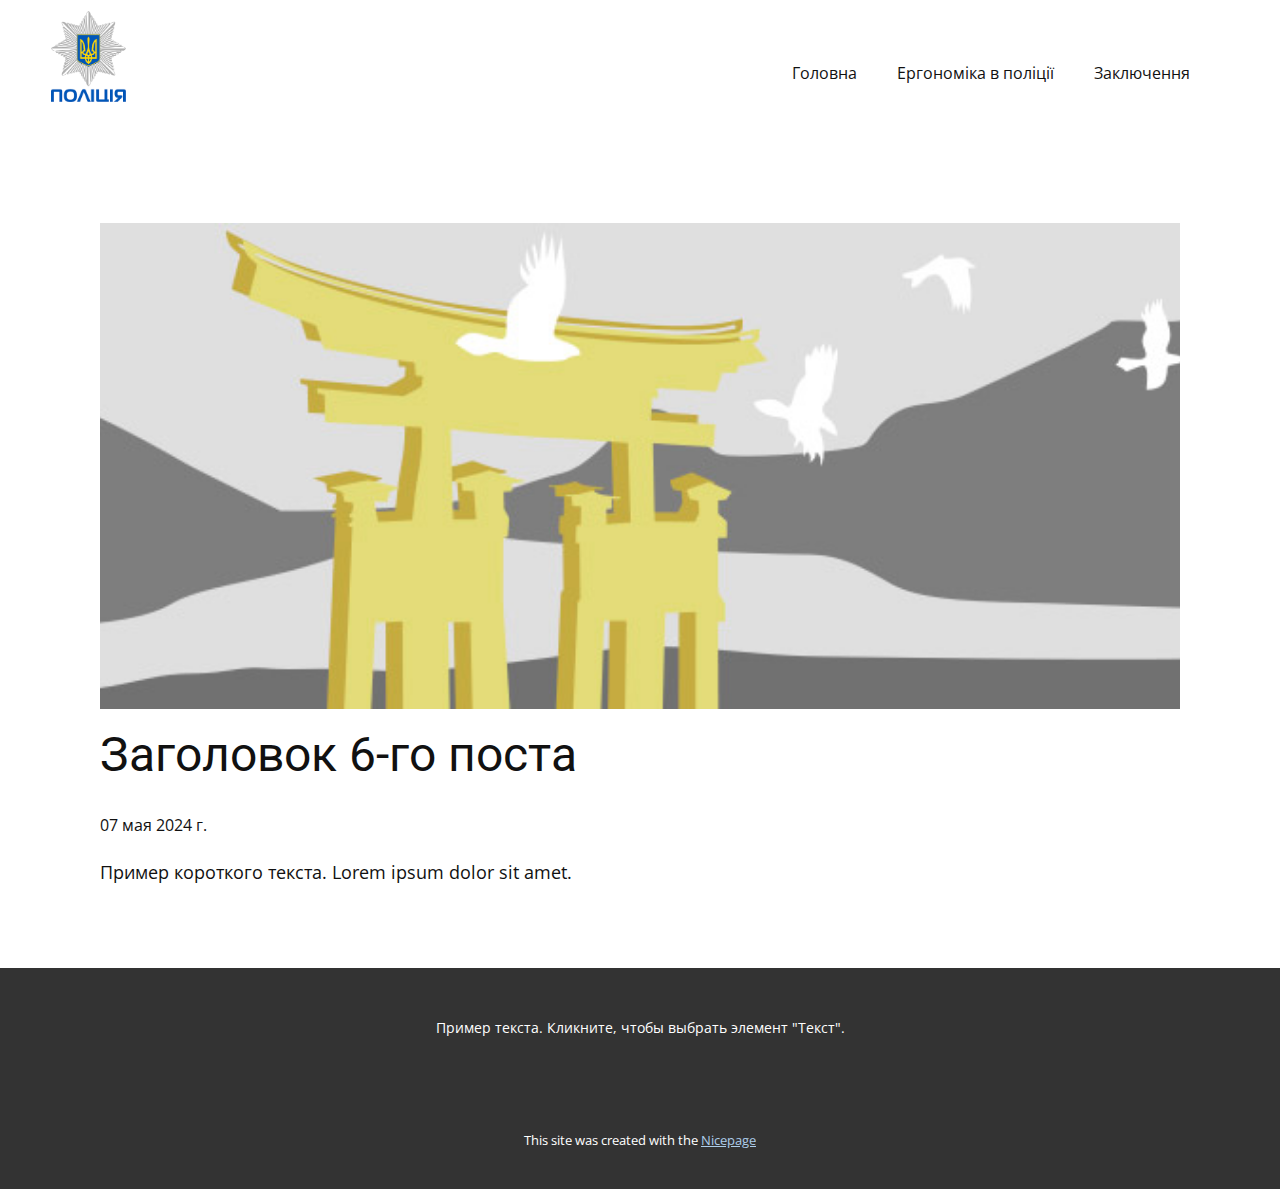
<file: site/Site1/blog/пост-5.html>
<!DOCTYPE html>
<html style="font-size: 16px;" lang="ru"><head>
    <meta name="viewport" content="width=device-width, initial-scale=1.0">
    <meta charset="utf-8">
    <meta name="keywords" content="Заголовок 1-го поста">
    <meta name="description" content="">
    <title>Заголовок 6-го поста</title>
    <link rel="stylesheet" href="../nicepage.css" media="screen">
<link rel="stylesheet" href="../Post-Template.css" media="screen">
    <script class="u-script" type="text/javascript" src="../jquery.js" defer=""></script>
    <script class="u-script" type="text/javascript" src="../nicepage.js" defer=""></script>
    <meta name="generator" content="Nicepage 6.9.2, nicepage.com">
    <link id="u-theme-google-font" rel="stylesheet" href="https://fonts.googleapis.com/css?family=Roboto:100,100i,300,300i,400,400i,500,500i,700,700i,900,900i|Open+Sans:300,300i,400,400i,500,500i,600,600i,700,700i,800,800i">
    
    
    
    <script type="application/ld+json">{
		"@context": "http://schema.org",
		"@type": "Organization",
		"name": "",
		"logo": "images/images.png"
}</script>
    <meta name="theme-color" content="#478ac9">
  <meta data-intl-tel-input-cdn-path="intlTelInput/"></head>
  <body data-path-to-root="./" data-include-products="false" class="u-body u-xl-mode" data-lang="ru"><header class=" u-border-no-bottom u-border-no-left u-border-no-right u-border-no-top u-clearfix u-header u-section-row-container" id="sec-21a7" style="background-image: none"><div class="u-section-rows">
        <div class="u-clearfix u-section-row" data-animation-name="" data-animation-duration="0" data-animation-delay="0" data-animation-direction="" id="sec-7ed1">
          <div class="u-clearfix u-sheet u-sheet-1">
            <a href="#" class="u-image u-logo u-image-1" data-image-width="204" data-image-height="247">
              <img src="../images/images.png" class="u-logo-image u-logo-image-1">
            </a>
            <nav class="u-menu u-menu-one-level u-offcanvas u-menu-1">
              <div class="menu-collapse" style="font-size: 1rem; letter-spacing: 0px;">
                <a class="u-button-style u-custom-left-right-menu-spacing u-custom-padding-bottom u-custom-top-bottom-menu-spacing u-nav-link u-text-active-palette-1-base u-text-hover-palette-2-base" href="#">
                  <svg class="u-svg-link" viewBox="0 0 24 24"><use xlink:href="#menu-hamburger"></use></svg>
                  <svg class="u-svg-content" version="1.1" id="menu-hamburger" viewBox="0 0 16 16" x="0px" y="0px" xmlns:xlink="http://www.w3.org/1999/xlink" xmlns="http://www.w3.org/2000/svg"><g><rect y="1" width="16" height="2"></rect><rect y="7" width="16" height="2"></rect><rect y="13" width="16" height="2"></rect>
</g></svg>
                </a>
              </div>
              <div class="u-custom-menu u-nav-container">
                <ul class="u-nav u-unstyled u-nav-1"><li class="u-nav-item"><a class="u-button-style u-nav-link u-text-active-palette-1-base u-text-hover-palette-2-base" href="../Головна.html" style="padding: 10px 20px;">Головна</a>
</li><li class="u-nav-item"><a class="u-button-style u-nav-link u-text-active-palette-1-base u-text-hover-palette-2-base" href="../Ергономіка-в-поліції.html" style="padding: 10px 20px;">Ергономіка в поліції</a>
</li><li class="u-nav-item"><a class="u-button-style u-nav-link u-text-active-palette-1-base u-text-hover-palette-2-base" href="../Заключення.html" style="padding: 10px 20px;">Заключення</a>
</li></ul>
              </div>
              <div class="u-custom-menu u-nav-container-collapse">
                <div class="u-black u-container-style u-inner-container-layout u-opacity u-opacity-95 u-sidenav">
                  <div class="u-inner-container-layout u-sidenav-overflow">
                    <div class="u-menu-close"></div>
                    <ul class="u-align-center u-nav u-popupmenu-items u-unstyled u-nav-2"><li class="u-nav-item"><a class="u-button-style u-nav-link" href="../Головна.html">Головна</a>
</li><li class="u-nav-item"><a class="u-button-style u-nav-link" href="../Ергономіка-в-поліції.html">Ергономіка в поліції</a>
</li><li class="u-nav-item"><a class="u-button-style u-nav-link" href="../Заключення.html">Заключення</a>
</li></ul>
                  </div>
                </div>
                <div class="u-black u-menu-overlay u-opacity u-opacity-70"></div>
              </div>
            </nav>
          </div>
          
          
          
          
          
        </div>
        <div class="u-section-row" id="sec-7596">
          <div class="u-clearfix u-sheet u-sheet-2"></div>
          
          
          
          
          
        </div>
      </div></header>
    <section class="u-align-center u-clearfix u-section-1" id="sec-17bd">
      <div class="u-clearfix u-sheet u-valign-middle-md u-valign-middle-sm u-valign-middle-xs u-sheet-1"><!--post_details--><!--post_details_options_json--><!--{"source":""}--><!--/post_details_options_json--><!--blog_post-->
        <div class="u-container-style u-expanded-width u-post-details u-post-details-1">
          <div class="u-container-layout u-valign-middle u-container-layout-1"><!--blog_post_image-->
            <img alt="" class="u-blog-control u-expanded-width u-image u-image-default u-image-1" src="../images/8ad73f3c.jpeg"><!--/blog_post_image--><!--blog_post_header-->
            <h2 class="u-blog-control u-text u-text-1">Заголовок 6-го поста</h2><!--/blog_post_header--><!--blog_post_metadata-->
            <div class="u-blog-control u-metadata u-metadata-1"><!--blog_post_metadata_date-->
              <span class="u-meta-date u-meta-icon">07 мая 2024 г.</span><!--/blog_post_metadata_date--><!--blog_post_metadata_category-->
              <!--/blog_post_metadata_category--><!--blog_post_metadata_comments-->
              <!--/blog_post_metadata_comments-->
            </div><!--/blog_post_metadata--><!--blog_post_content-->
            <div class="u-align-justify u-blog-control u-post-content u-text u-text-2 fr-view">
  Пример короткого текста. Lorem ipsum dolor sit amet.
  </div><!--/blog_post_content-->
          </div>
        </div><!--/blog_post--><!--/post_details-->
      </div>
    </section>
    
    
    
    <footer class="u-align-center u-clearfix u-footer u-grey-80 u-footer" id="sec-c55f"><div class="u-clearfix u-sheet u-sheet-1">
        <p class="u-small-text u-text u-text-variant u-text-1">Пример текста. Кликните, чтобы выбрать элемент "Текст".</p>
      </div></footer>
    <section class="u-backlink u-clearfix u-grey-80">
      <p class="u-text">
        <span>This site was created with the </span>
        <a class="u-link" href="https://nicepage.com/" target="_blank" rel="nofollow">
          <span>Nicepage</span>
        </a>
      </p>
    </section>
  
</body></html>
</file>
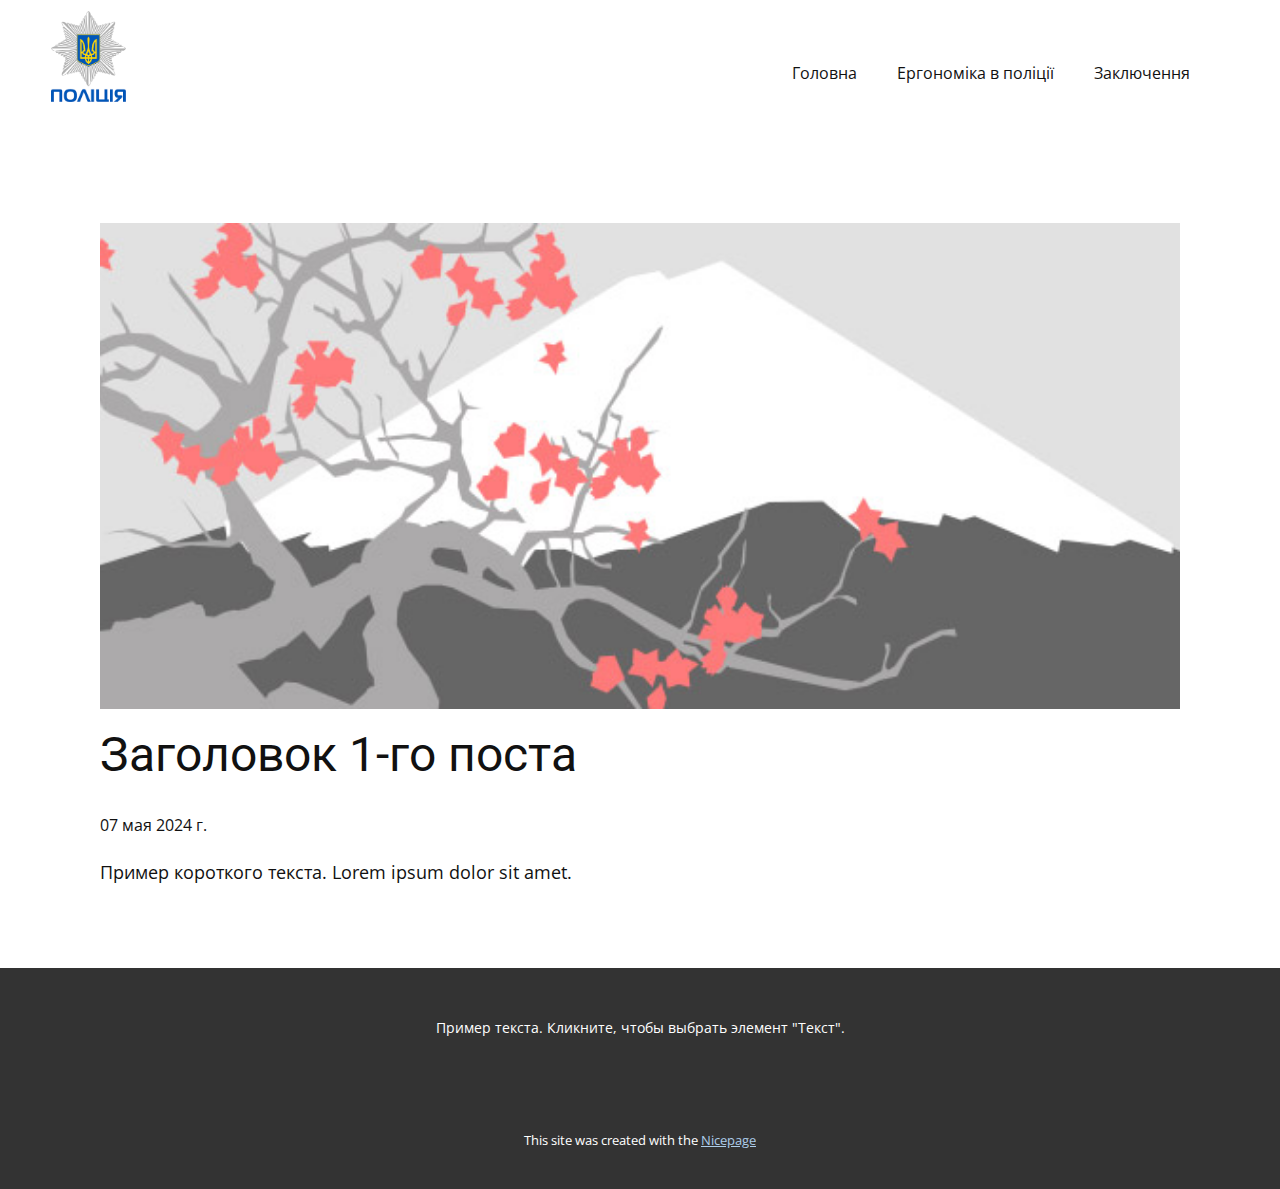
<file: site/Site1/blog/пост.html>
<!DOCTYPE html>
<html style="font-size: 16px;" lang="ru"><head>
    <meta name="viewport" content="width=device-width, initial-scale=1.0">
    <meta charset="utf-8">
    <meta name="keywords" content="Заголовок 1-го поста">
    <meta name="description" content="">
    <title>Заголовок 1-го поста</title>
    <link rel="stylesheet" href="../nicepage.css" media="screen">
<link rel="stylesheet" href="../Post-Template.css" media="screen">
    <script class="u-script" type="text/javascript" src="../jquery.js" defer=""></script>
    <script class="u-script" type="text/javascript" src="../nicepage.js" defer=""></script>
    <meta name="generator" content="Nicepage 6.9.2, nicepage.com">
    <link id="u-theme-google-font" rel="stylesheet" href="https://fonts.googleapis.com/css?family=Roboto:100,100i,300,300i,400,400i,500,500i,700,700i,900,900i|Open+Sans:300,300i,400,400i,500,500i,600,600i,700,700i,800,800i">
    
    
    
    <script type="application/ld+json">{
		"@context": "http://schema.org",
		"@type": "Organization",
		"name": "",
		"logo": "images/images.png"
}</script>
    <meta name="theme-color" content="#478ac9">
  <meta data-intl-tel-input-cdn-path="intlTelInput/"></head>
  <body data-path-to-root="./" data-include-products="false" class="u-body u-xl-mode" data-lang="ru"><header class=" u-border-no-bottom u-border-no-left u-border-no-right u-border-no-top u-clearfix u-header u-section-row-container" id="sec-21a7" style="background-image: none"><div class="u-section-rows">
        <div class="u-clearfix u-section-row" data-animation-name="" data-animation-duration="0" data-animation-delay="0" data-animation-direction="" id="sec-7ed1">
          <div class="u-clearfix u-sheet u-sheet-1">
            <a href="#" class="u-image u-logo u-image-1" data-image-width="204" data-image-height="247">
              <img src="../images/images.png" class="u-logo-image u-logo-image-1">
            </a>
            <nav class="u-menu u-menu-one-level u-offcanvas u-menu-1">
              <div class="menu-collapse" style="font-size: 1rem; letter-spacing: 0px;">
                <a class="u-button-style u-custom-left-right-menu-spacing u-custom-padding-bottom u-custom-top-bottom-menu-spacing u-nav-link u-text-active-palette-1-base u-text-hover-palette-2-base" href="#">
                  <svg class="u-svg-link" viewBox="0 0 24 24"><use xlink:href="#menu-hamburger"></use></svg>
                  <svg class="u-svg-content" version="1.1" id="menu-hamburger" viewBox="0 0 16 16" x="0px" y="0px" xmlns:xlink="http://www.w3.org/1999/xlink" xmlns="http://www.w3.org/2000/svg"><g><rect y="1" width="16" height="2"></rect><rect y="7" width="16" height="2"></rect><rect y="13" width="16" height="2"></rect>
</g></svg>
                </a>
              </div>
              <div class="u-custom-menu u-nav-container">
                <ul class="u-nav u-unstyled u-nav-1"><li class="u-nav-item"><a class="u-button-style u-nav-link u-text-active-palette-1-base u-text-hover-palette-2-base" href="../Головна.html" style="padding: 10px 20px;">Головна</a>
</li><li class="u-nav-item"><a class="u-button-style u-nav-link u-text-active-palette-1-base u-text-hover-palette-2-base" href="../Ергономіка-в-поліції.html" style="padding: 10px 20px;">Ергономіка в поліції</a>
</li><li class="u-nav-item"><a class="u-button-style u-nav-link u-text-active-palette-1-base u-text-hover-palette-2-base" href="../Заключення.html" style="padding: 10px 20px;">Заключення</a>
</li></ul>
              </div>
              <div class="u-custom-menu u-nav-container-collapse">
                <div class="u-black u-container-style u-inner-container-layout u-opacity u-opacity-95 u-sidenav">
                  <div class="u-inner-container-layout u-sidenav-overflow">
                    <div class="u-menu-close"></div>
                    <ul class="u-align-center u-nav u-popupmenu-items u-unstyled u-nav-2"><li class="u-nav-item"><a class="u-button-style u-nav-link" href="../Головна.html">Головна</a>
</li><li class="u-nav-item"><a class="u-button-style u-nav-link" href="../Ергономіка-в-поліції.html">Ергономіка в поліції</a>
</li><li class="u-nav-item"><a class="u-button-style u-nav-link" href="../Заключення.html">Заключення</a>
</li></ul>
                  </div>
                </div>
                <div class="u-black u-menu-overlay u-opacity u-opacity-70"></div>
              </div>
            </nav>
          </div>
          
          
          
          
          
        </div>
        <div class="u-section-row" id="sec-7596">
          <div class="u-clearfix u-sheet u-sheet-2"></div>
          
          
          
          
          
        </div>
      </div></header>
    <section class="u-align-center u-clearfix u-section-1" id="sec-17bd">
      <div class="u-clearfix u-sheet u-valign-middle-md u-valign-middle-sm u-valign-middle-xs u-sheet-1"><!--post_details--><!--post_details_options_json--><!--{"source":""}--><!--/post_details_options_json--><!--blog_post-->
        <div class="u-container-style u-expanded-width u-post-details u-post-details-1">
          <div class="u-container-layout u-valign-middle u-container-layout-1"><!--blog_post_image-->
            <img alt="" class="u-blog-control u-expanded-width u-image u-image-default u-image-1" src="../images/0fd3416c.jpeg"><!--/blog_post_image--><!--blog_post_header-->
            <h2 class="u-blog-control u-text u-text-1">Заголовок 1-го поста</h2><!--/blog_post_header--><!--blog_post_metadata-->
            <div class="u-blog-control u-metadata u-metadata-1"><!--blog_post_metadata_date-->
              <span class="u-meta-date u-meta-icon">07 мая 2024 г.</span><!--/blog_post_metadata_date--><!--blog_post_metadata_category-->
              <!--/blog_post_metadata_category--><!--blog_post_metadata_comments-->
              <!--/blog_post_metadata_comments-->
            </div><!--/blog_post_metadata--><!--blog_post_content-->
            <div class="u-align-justify u-blog-control u-post-content u-text u-text-2 fr-view">
  Пример короткого текста. Lorem ipsum dolor sit amet.
  </div><!--/blog_post_content-->
          </div>
        </div><!--/blog_post--><!--/post_details-->
      </div>
    </section>
    
    
    
    <footer class="u-align-center u-clearfix u-footer u-grey-80 u-footer" id="sec-c55f"><div class="u-clearfix u-sheet u-sheet-1">
        <p class="u-small-text u-text u-text-variant u-text-1">Пример текста. Кликните, чтобы выбрать элемент "Текст".</p>
      </div></footer>
    <section class="u-backlink u-clearfix u-grey-80">
      <p class="u-text">
        <span>This site was created with the </span>
        <a class="u-link" href="https://nicepage.com/" target="_blank" rel="nofollow">
          <span>Nicepage</span>
        </a>
      </p>
    </section>
  
</body></html>
</file>
